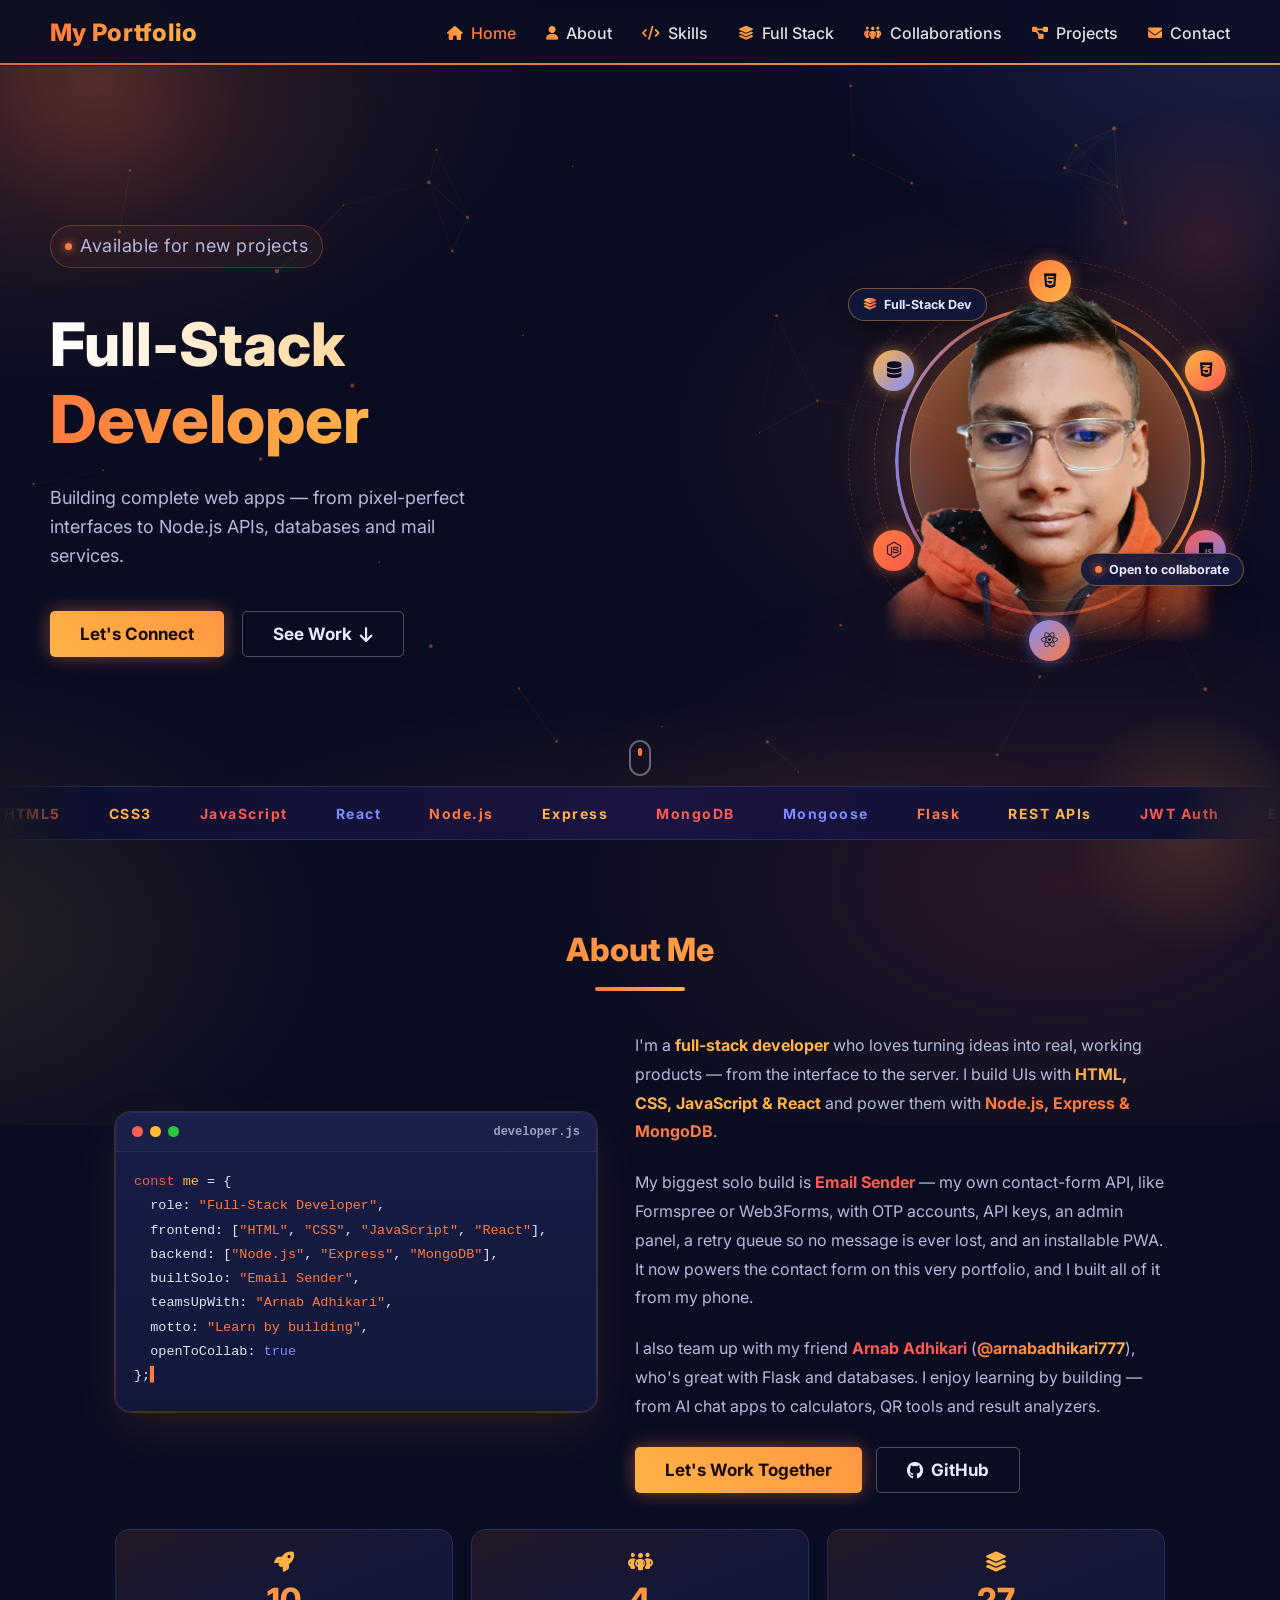
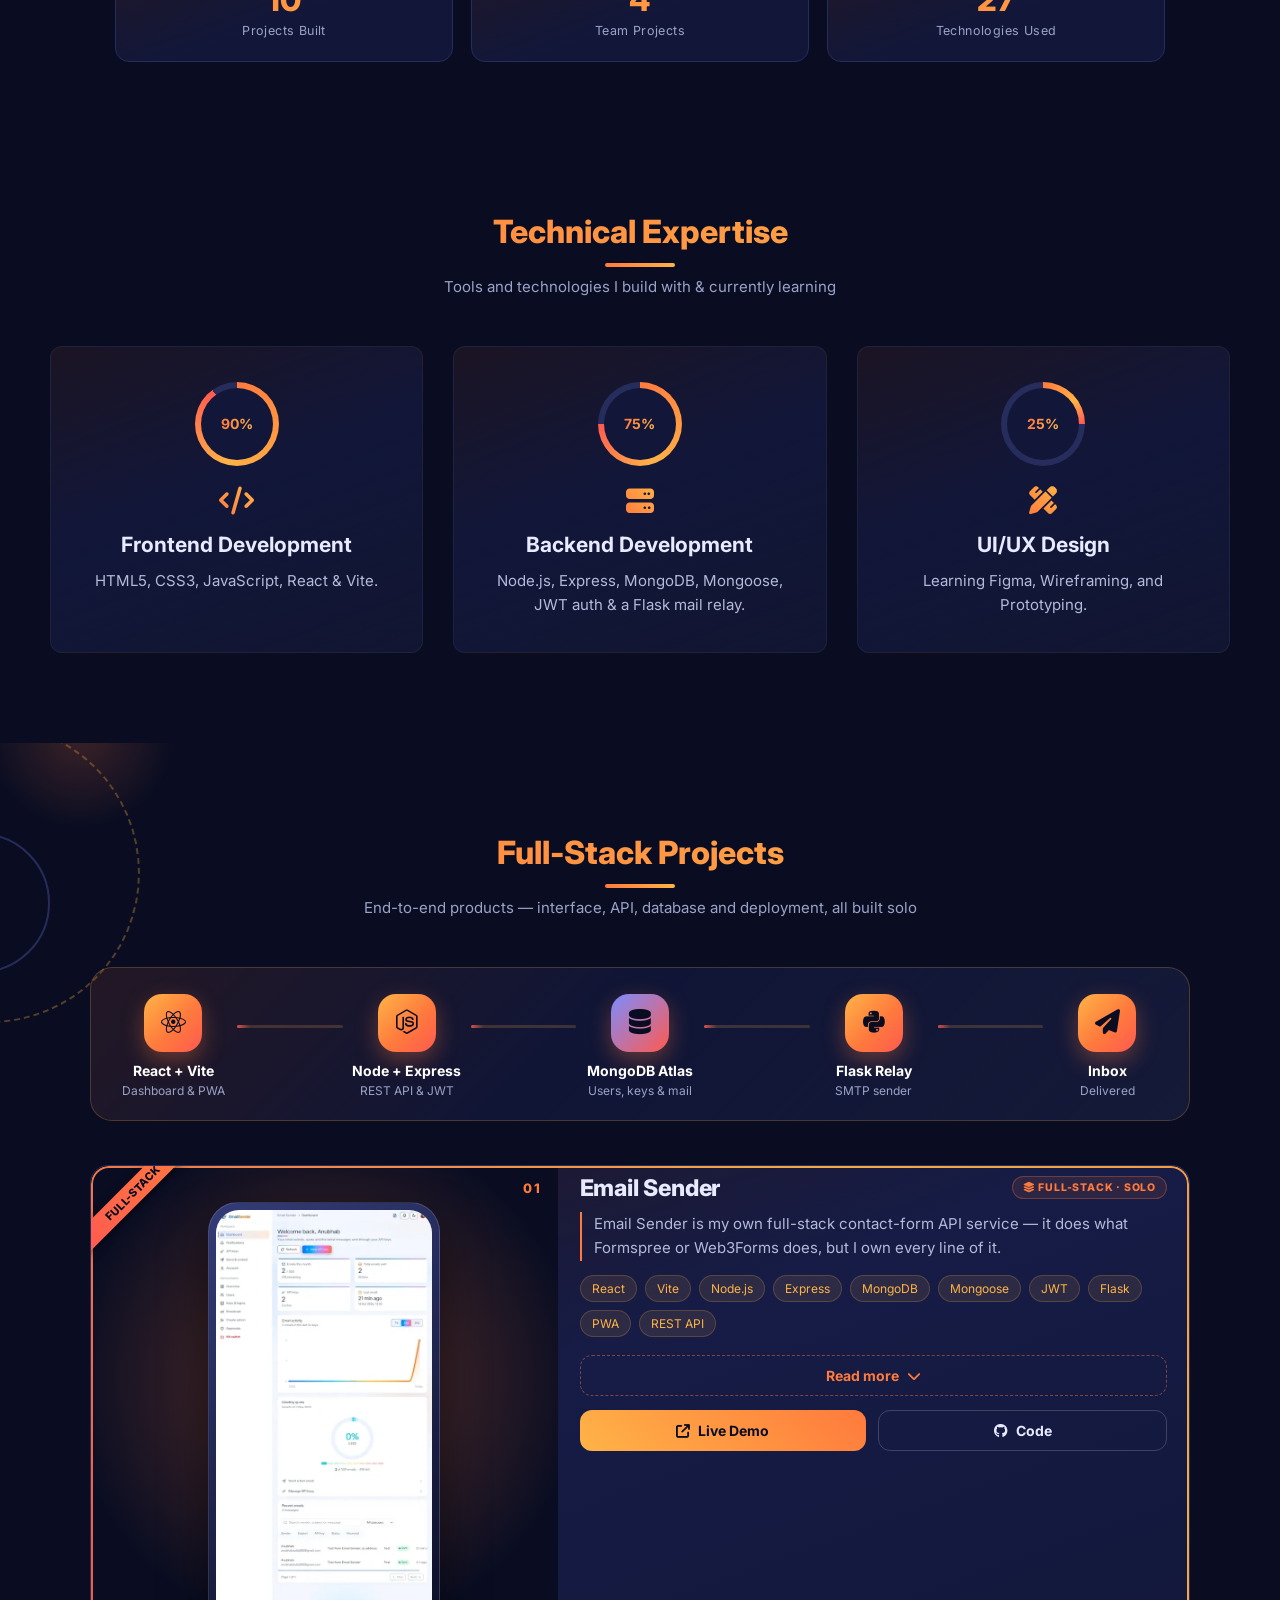
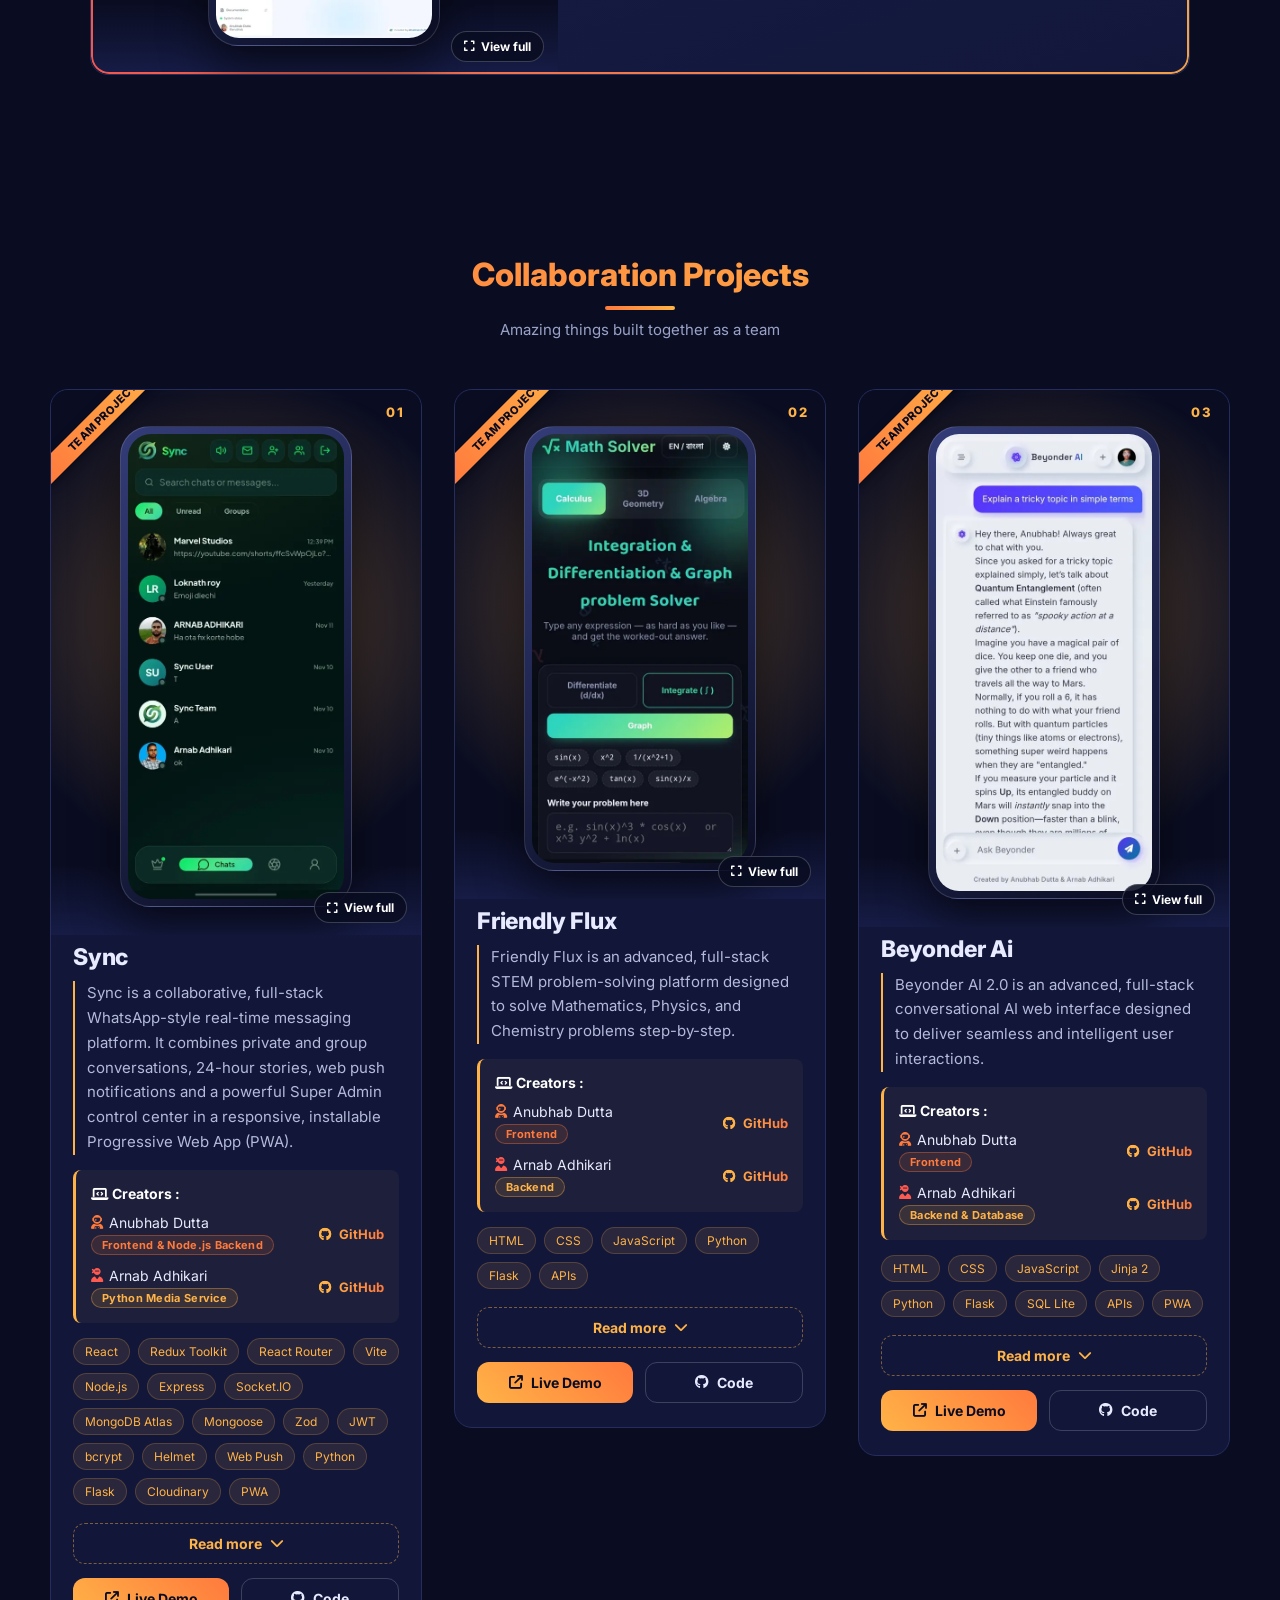
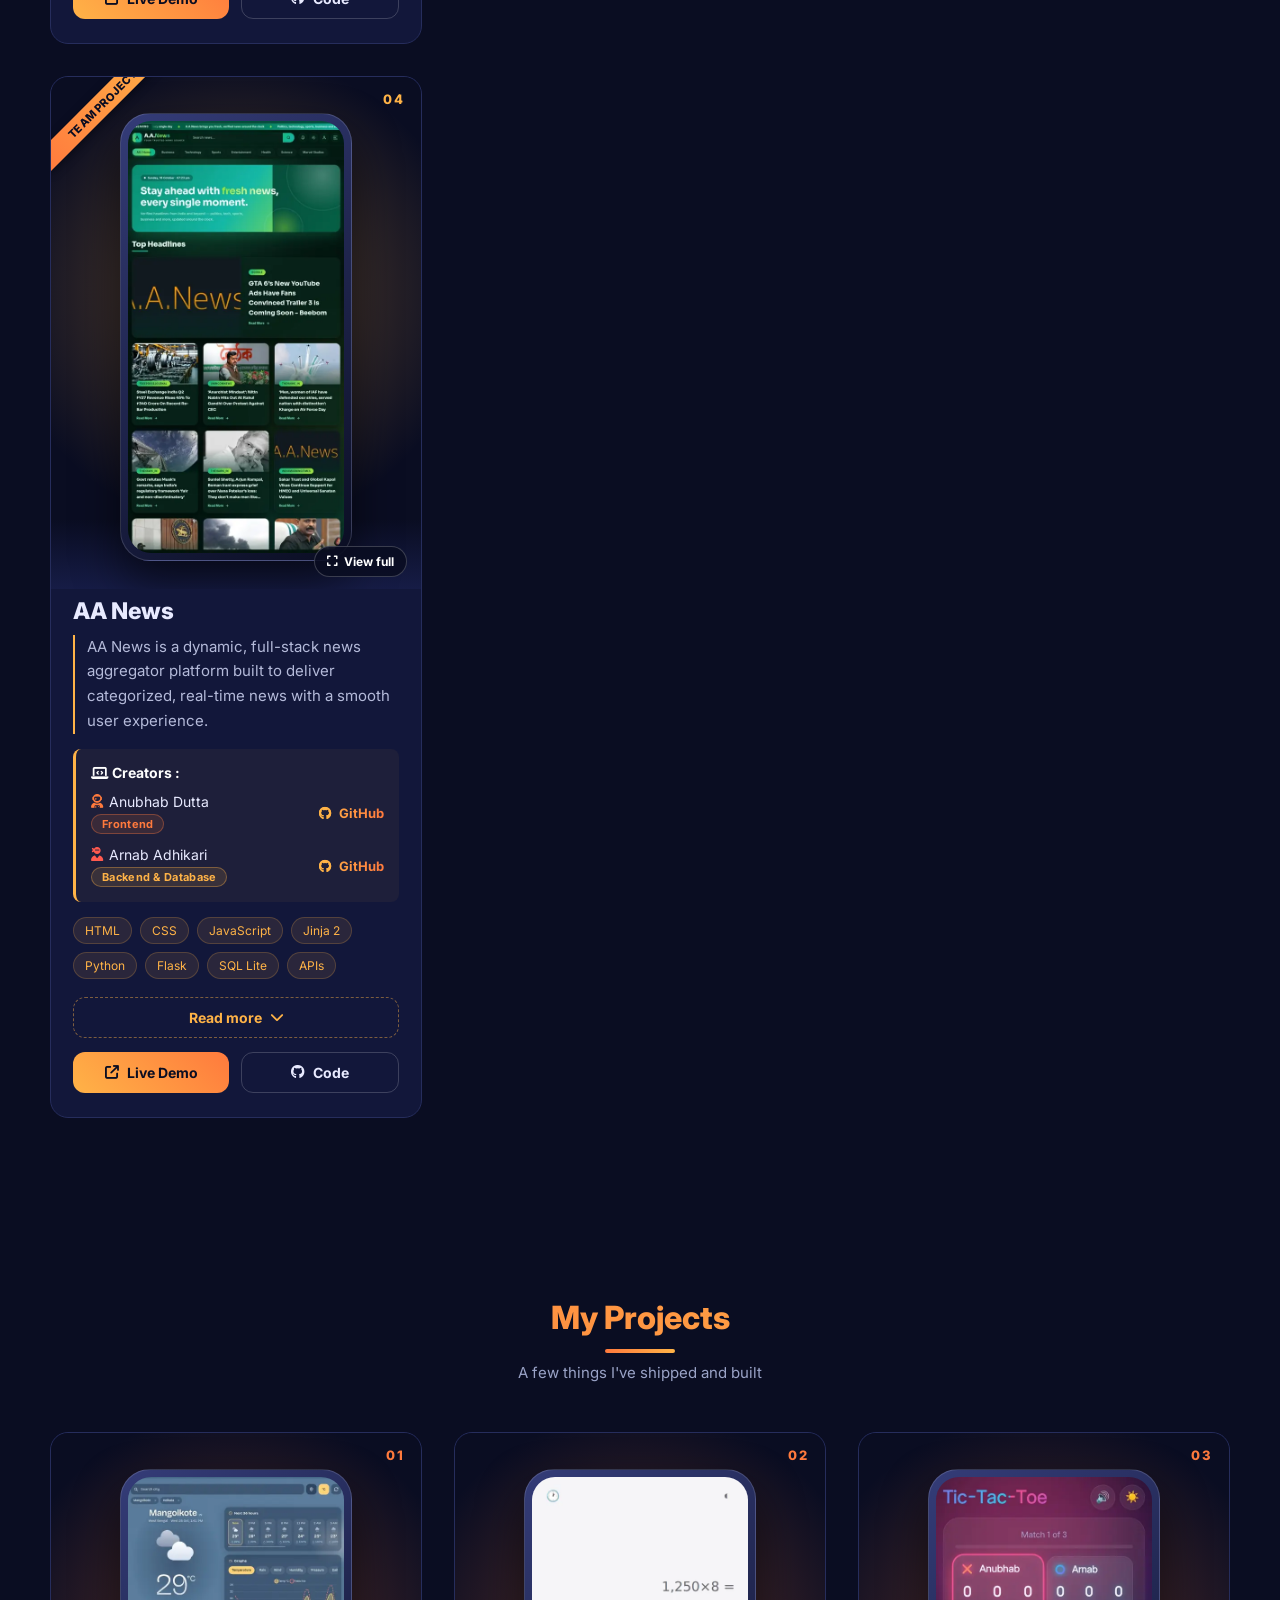
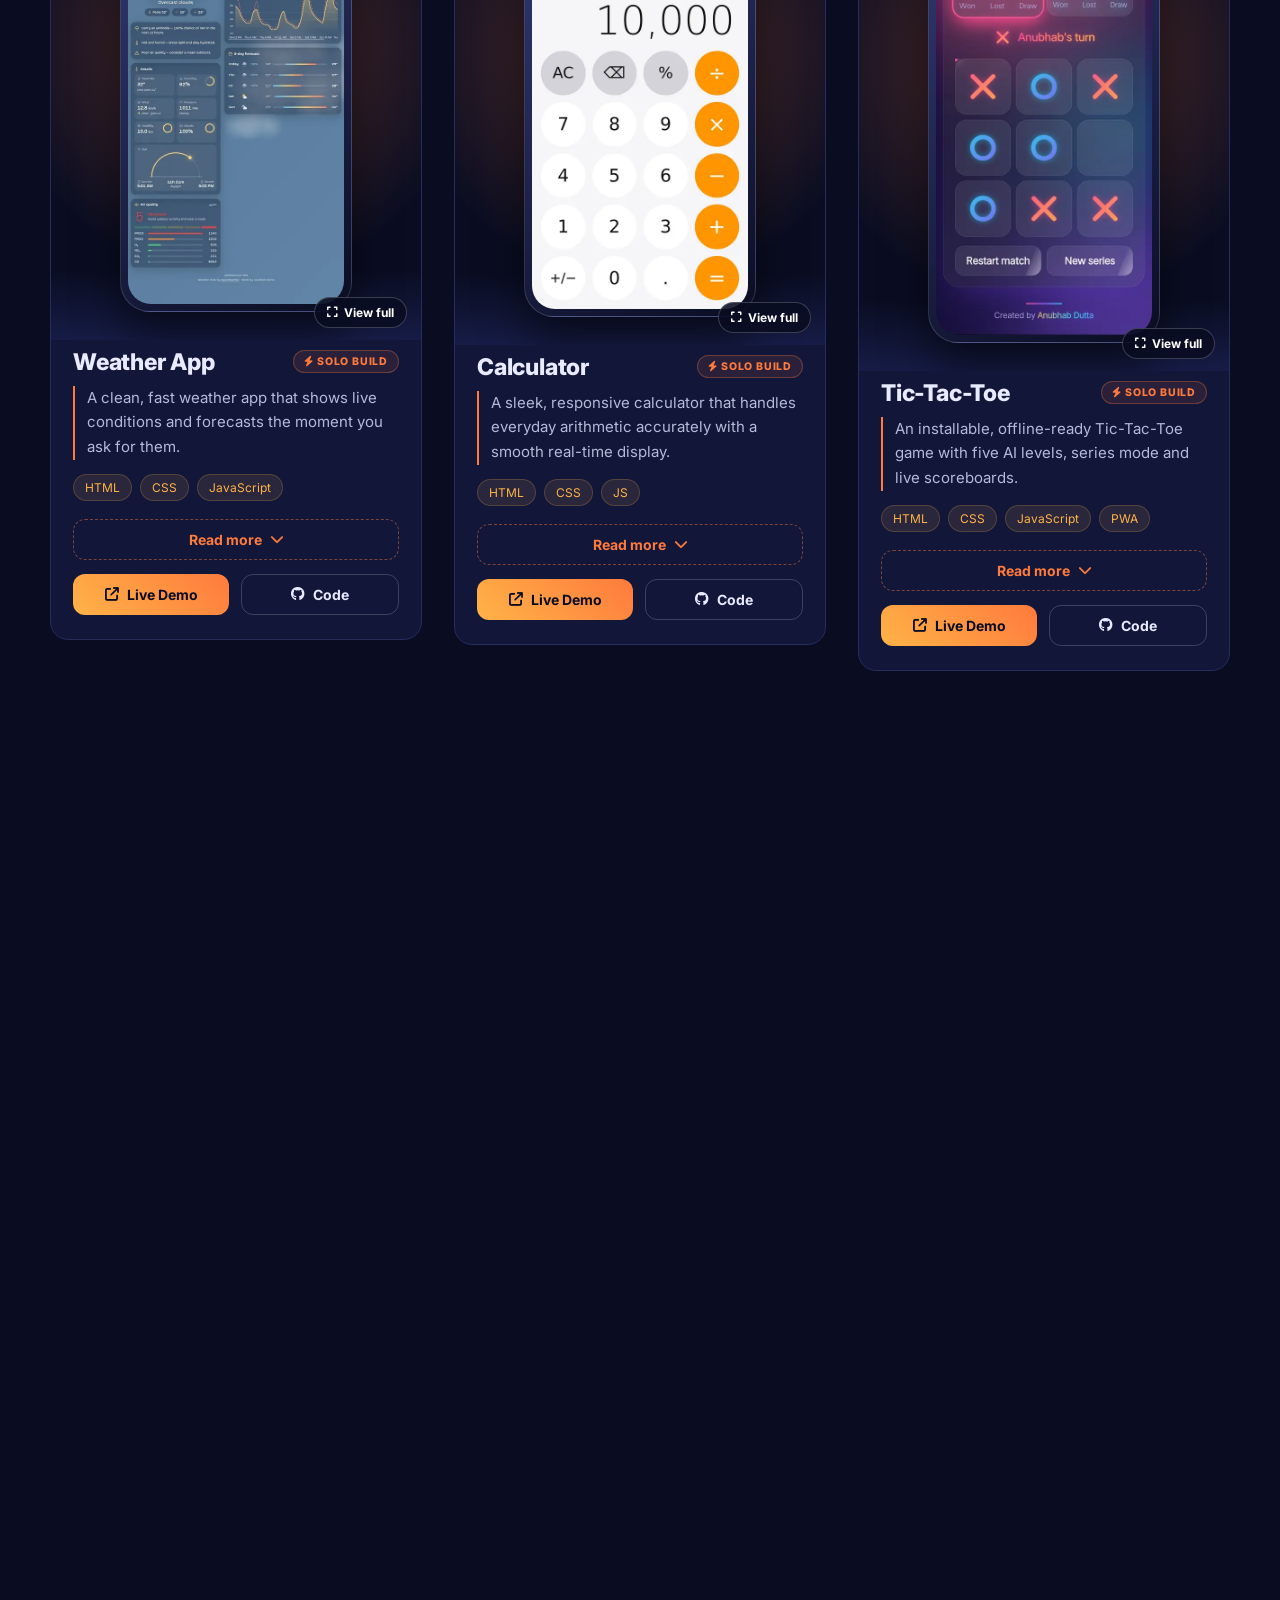
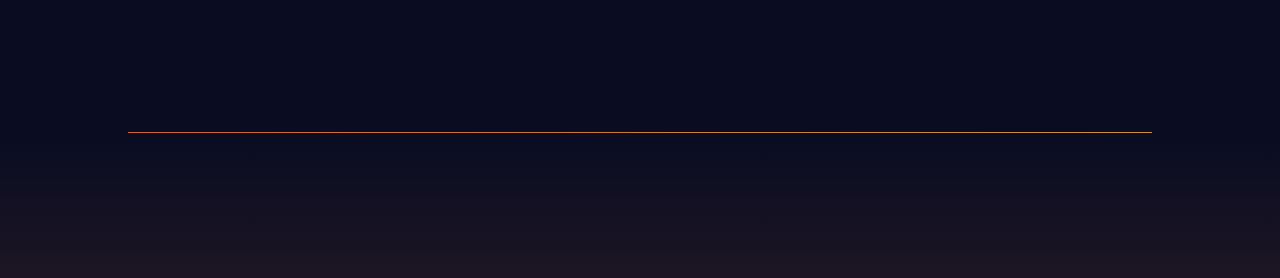
<file: index.html>
<!doctype html>
<html lang="en">
    <head>
        <meta charset="UTF-8" />
        <meta name="viewport" content="width=device-width, initial-scale=1.0" />
        <meta
            name="description"
            content="Full-Stack Developer Portfolio — React, Node.js, Express, MongoDB, HTML, CSS & JavaScript projects."
        />
        <title>My Portfolio</title>
        <meta name="theme-color" content="#0a0d22" />
        <link rel="icon" type="image/png" href="https://res.cloudinary.com/khvkgpxq/image/upload/v1791965885/badge-logo-320.png" />
        <link
            rel="preload"
            as="image"
            href="image/profile.webp"
            type="image/webp"
        />
        <link
            rel="preconnect"
            href="https://cdnjs.cloudflare.com"
            crossorigin
        />
        <link rel="preconnect" href="https://fonts.gstatic.com" crossorigin />
        <link rel="preconnect" href="https://fonts.googleapis.com" />
        <link
            href="https://fonts.googleapis.com/css2?family=Inter:wght@400;500;600;700;800&display=swap"
            rel="stylesheet"
        />
        <link
            rel="stylesheet"
            href="https://cdnjs.cloudflare.com/ajax/libs/font-awesome/6.4.0/css/all.min.css"
        />
        <link rel="stylesheet" href="style.css" />
    </head>
    <body>
        <!-- Preloader -->
        <div id="preloader">
            <div class="loader-ring"></div>
            <div class="loader-text">
                <span class="gradient-text">Loading</span
                ><span class="loader-pct" id="loaderPct">0%</span>
            </div>
        </div>

        <!-- Scroll progress -->
        <div id="scroll-progress"></div>

        <!-- Cursor glow (desktop only, ignored on touch) -->
        <div class="cursor-glow" id="cursorGlow"></div>

        <!-- Floating background blobs -->
        <div class="blob blob-a" id="blobA"></div>
        <div class="blob blob-b" id="blobB"></div>
        <div class="blob blob-c" id="blobC"></div>

        <div id="nav">
            <nav>
                <div class="logo gradient-text">My Portfolio</div>

                <ul id="navLinks">
                    <li>
                        <a href="#home"
                            ><i class="fa-solid fa-house"></i> Home</a
                        >
                    </li>
                    <li>
                        <a href="#about"
                            ><i class="fa-solid fa-user"></i> About</a
                        >
                    </li>
                    <li>
                        <a href="#skills"
                            ><i class="fa-solid fa-code"></i> Skills</a
                        >
                    </li>
                    <li>
                        <a href="#fullstack"
                            ><i class="fa-solid fa-layer-group"></i> Full Stack</a
                        >
                    </li>
                    <li>
                        <a href="#collaborations"
                            ><i class="fa-solid fa-people-group"></i>
                            Collaborations</a
                        >
                    </li>
                    <li>
                        <a href="#projects"
                            ><i class="fa-solid fa-diagram-project"></i>
                            Projects</a
                        >
                    </li>
                    <li>
                        <a href="contact.html"
                            ><i class="fa-solid fa-envelope"></i> Contact</a
                        >
                    </li>
                </ul>

                <button id="menuToggle" aria-label="Toggle menu">
                    <span></span><span></span><span></span>
                </button>
            </nav>
        </div>

        <!-- Hero Section -->
        <section id="home">
            <section id="hero">
                <canvas id="particles"></canvas>
                <div class="hero-content reveal-left">
                    <p class="hero-eyebrow">
                        <span class="dot-blink"></span> Available for new
                        projects
                    </p>
                    <h1>
                        <span class="typed-line">Full-Stack</span><br />
                        <span
                            class="gradient-text"
                            id="scrambleWord"
                            style="
                                font-size: 1.1em;
                                display: inline-block;
                                padding-bottom: 5px;
                            "
                            >Developer</span
                        >
                    </h1>
                    <p>
                        Building complete web apps — from pixel-perfect interfaces
                        to Node.js APIs, databases and mail services.
                    </p>
                    <div class="hero-btns">
                        <a href="contact.html" class="btn btn-glow"
                            >Let's Connect</a
                        >
                        <a href="#fullstack" class="btn btn-outline"
                            >See Work <i class="fa-solid fa-arrow-down"></i
                        ></a>
                    </div>
                </div>

                <div class="hero-image reveal-right">
                    <div class="hero-stage">
                        <div class="aurora-ring" aria-hidden="true"></div>
                        <div class="sparkles" aria-hidden="true">
                            <i></i><i></i><i></i><i></i><i></i><i></i><i></i><i></i>
                        </div>
                        <div class="orbit-ring ring-1"></div>
                        <div class="orbit-ring ring-2"></div>
                        <div class="hero-disc"></div>
                        <div class="hero-photo-wrap">
                            <img
                                class="hero-photo"
                                src="image/profile.webp"
                                alt="My profile picture"
                                width="720"
                                height="798"
                                fetchpriority="high"
                                decoding="async"
                            />
                        </div>
                        <div class="tech-orbit">
                            <div class="tech-orbit-track">
                                <div class="tech-badge" style="--angle: 0deg">
                                    <span><i class="fa-brands fa-html5"></i></span>
                                </div>
                                <div class="tech-badge" style="--angle: 60deg">
                                    <span><i class="fa-brands fa-css3-alt"></i></span>
                                </div>
                                <div class="tech-badge" style="--angle: 120deg">
                                    <span><i class="fa-brands fa-js"></i></span>
                                </div>
                                <div class="tech-badge" style="--angle: 180deg">
                                    <span><i class="fa-brands fa-react"></i></span>
                                </div>
                                <div class="tech-badge" style="--angle: 240deg">
                                    <span><i class="fa-brands fa-node-js"></i></span>
                                </div>
                                <div class="tech-badge" style="--angle: 300deg">
                                    <span><i class="fa-solid fa-database"></i></span>
                                </div>
                            </div>
                        </div>
                        <div class="hero-chip chip-a">
                            <i class="fa-solid fa-layer-group"></i> Full-Stack Dev
                        </div>
                        <div class="hero-chip chip-b">
                            <span class="dot-blink"></span> Open to collaborate
                        </div>
                    </div>
                </div>

                <a href="#skills" class="scroll-cue" aria-label="Scroll down"
                    ><span></span
                ></a>
            </section>
        </section>

        <!-- Tech marquee ticker -->
        <div class="marquee" aria-hidden="true">
            <div class="marquee-track">
                <span>HTML5</span><span>CSS3</span><span>JavaScript</span><span>React</span><span>Node.js</span><span>Express</span><span>MongoDB</span><span>Mongoose</span><span>Flask</span><span>REST APIs</span><span>JWT Auth</span><span>Email Sender</span><span>Open to Collaborate</span><span>Full-Stack Development</span><span>Git &amp; GitHub</span><span>Always Learning</span> <span>HTML5</span><span>CSS3</span><span>JavaScript</span><span>React</span><span>Node.js</span><span>Express</span><span>MongoDB</span><span>Mongoose</span><span>Flask</span><span>REST APIs</span><span>JWT Auth</span><span>Email Sender</span><span>Open to Collaborate</span><span>Full-Stack Development</span><span>Git &amp; GitHub</span><span>Always Learning</span>
            </div>
        </div>
        <!-- About Me Section -->
        <section id="about">
            <h2 class="section-title reveal-up">About Me</h2>
            <div class="about-divider reveal-up" style="--delay: 0.05s"></div>

            <div class="about-grid">
                <div class="code-card reveal-left">
                    <div class="cc-bar">
                        <i></i><i></i><i></i><span>developer.js</span>
                    </div>
                    <div class="cc-body">
                        <span class="ln" style="--i: 0"><span class="k">const</span> <span class="v">me</span> = {</span>
                        <span class="ln" style="--i: 1"> <span class="p">role</span>: <span class="s">"Full-Stack Developer"</span>,</span>
                        <span class="ln" style="--i: 2"> <span class="p">frontend</span>: [<span class="s">"HTML"</span>, <span class="s">"CSS"</span>, <span class="s">"JavaScript"</span>, <span class="s">"React"</span>],</span>
                        <span class="ln" style="--i: 3"> <span class="p">backend</span>: [<span class="s">"Node.js"</span>, <span class="s">"Express"</span>, <span class="s">"MongoDB"</span>],</span>
                        <span class="ln" style="--i: 4"> <span class="p">builtSolo</span>: <span class="s">"Email Sender"</span>,</span>
                        <span class="ln" style="--i: 5"> <span class="p">teamsUpWith</span>: <span class="s">"Arnab Adhikari"</span>,</span>
                        <span class="ln" style="--i: 6"> <span class="p">motto</span>: <span class="s">"Learn by building"</span>,</span>
                        <span class="ln" style="--i: 7"> <span class="p">openToCollab</span>: <span class="b">true</span></span>
                        <span class="ln" style="--i: 8">};</span>
                    </div>
                </div>

                <div class="about-text reveal-right">
                    <p>
                        I'm a <strong class="hl-amber">full-stack developer</strong>
                        who loves turning ideas into real, working products —
                        from the interface to the server. I build UIs with
                        <strong class="hl-amber">HTML, CSS, JavaScript &amp; React</strong>
                        and power them with
                        <strong class="hl-orange">Node.js, Express &amp; MongoDB</strong>.
                    </p>
                    <p>
                        My biggest solo build is
                        <strong class="hl-coral">Email Sender</strong> — my own
                        contact-form API, like Formspree or Web3Forms, with OTP
                        accounts, API keys, an admin panel, a retry queue so no
                        message is ever lost, and an installable PWA. It now
                        powers the contact form on this very portfolio, and I
                        built all of it from my phone.
                    </p>
                    <p>
                        I also team up with my friend
                        <strong class="hl-coral">Arnab Adhikari</strong> (<a
                            href="https://github.com/arnabadhikari777"
                            target="_blank"
                            rel="noopener"
                            class="gradient-text about-link"
                            >@arnabadhikari777</a
                        >), who's great with Flask and databases. I enjoy
                        learning by building — from AI chat apps to calculators,
                        QR tools and result analyzers.
                    </p>
                    <div class="about-cta">
                        <a href="contact.html" class="btn btn-glow"
                            >Let's Work Together</a
                        >
                        <a
                            href="https://github.com/duttaanubhab777-code"
                            target="_blank"
                            rel="noopener"
                            class="btn btn-outline"
                            ><i class="fa-brands fa-github"></i> GitHub</a
                        >
                    </div>
                </div>
            </div>

            <div class="about-stats">
                <div class="stat reveal-pop" style="--delay: 0.05s">
                    <i class="fa-solid fa-rocket"></i
                    ><b data-stat="projects" data-count="0">0</b
                    ><span>Projects Built</span>
                </div>
                <div class="stat reveal-pop" style="--delay: 0.15s">
                    <i class="fa-solid fa-people-group"></i
                    ><b data-stat="team" data-count="0">0</b
                    ><span>Team Projects</span>
                </div>
                <div class="stat reveal-pop" style="--delay: 0.25s">
                    <i class="fa-solid fa-layer-group"></i
                    ><b data-stat="tech" data-count="0">0</b
                    ><span>Technologies Used</span>
                </div>
            </div>
        </section>

        <!-- Technical Expertise Section -->
        <section id="skills">
            <h2 class="section-title reveal-up">Technical Expertise</h2>
            <p class="section-sub reveal-up" style="--delay: 0.05s">
                Tools and technologies I build with &amp; currently learning
            </p>

            <div class="skills-container">
                <div class="skill-card reveal-zoom" style="--delay: 0.1s">
                    <div class="ring" style="--pct: 90"><span>90%</span></div>
                    <div class="icon"><i class="fa-solid fa-code"></i></div>
                    <h3>Frontend Development</h3>
                    <p>HTML5, CSS3, JavaScript, React &amp; Vite.</p>
                </div>

                <div class="skill-card reveal-zoom" style="--delay: 0.2s">
                    <div class="ring" style="--pct: 75"><span>75%</span></div>
                    <div class="icon"><i class="fa-solid fa-server"></i></div>
                    <h3>Backend Development</h3>
                    <p>Node.js, Express, MongoDB, Mongoose, JWT auth &amp; a Flask mail relay.</p>
                </div>

                <div class="skill-card reveal-zoom" style="--delay: 0.3s">
                    <div class="ring" style="--pct: 25"><span>25%</span></div>
                    <div class="icon">
                        <i class="fa-solid fa-pen-ruler"></i>
                    </div>
                    <h3>UI/UX Design</h3>
                    <p>Learning Figma, Wireframing, and Prototyping.</p>
                </div>
            </div>
        </section>

        <!-- Full-Stack Projects section: complete projects built solo (type: "fullstack" in projects.js) -->
        <section id="fullstack">
            <div class="fs-deco" aria-hidden="true"><i></i><i></i><i></i></div>
            <h2 class="section-title reveal-up">Full-Stack Projects</h2>
            <p class="section-sub reveal-up" style="--delay: 0.05s">
                End-to-end products &mdash; interface, API, database and
                deployment, all built solo
            </p>

            <div class="fs-flow reveal-up" style="--delay: 0.1s" aria-label="Email Sender architecture">
                <div class="fs-node" style="--i: 0">
                    <span class="fs-ico"><i class="fa-brands fa-react"></i></span>
                    <b>React + Vite</b><small>Dashboard &amp; PWA</small>
                </div>
                <span class="fs-link" aria-hidden="true"><i></i></span>
                <div class="fs-node" style="--i: 1">
                    <span class="fs-ico"><i class="fa-brands fa-node-js"></i></span>
                    <b>Node + Express</b><small>REST API &amp; JWT</small>
                </div>
                <span class="fs-link" aria-hidden="true"><i></i></span>
                <div class="fs-node" style="--i: 2">
                    <span class="fs-ico"><i class="fa-solid fa-database"></i></span>
                    <b>MongoDB Atlas</b><small>Users, keys &amp; mail</small>
                </div>
                <span class="fs-link" aria-hidden="true"><i></i></span>
                <div class="fs-node" style="--i: 3">
                    <span class="fs-ico"><i class="fa-brands fa-python"></i></span>
                    <b>Flask Relay</b><small>SMTP sender</small>
                </div>
                <span class="fs-link" aria-hidden="true"><i></i></span>
                <div class="fs-node" style="--i: 4">
                    <span class="fs-ico"><i class="fa-solid fa-paper-plane"></i></span>
                    <b>Inbox</b><small>Delivered</small>
                </div>
            </div>

            <div class="projects-container fs-container" id="fullstack-grid"></div>
        </section>

        <!-- Collaboration Projects section: placed before My Projects because these are the more prominent work -->

        <section id="collaborations">
            <h2 class="section-title reveal-up">Collaboration Projects</h2>
            <p class="section-sub reveal-up" style="--delay: 0.05s">
                Amazing things built together as a team
            </p>

            <!-- Cards are rendered here from projects.js. To add a project, add a block to the PROJECTS array (with "team") -->
            <div class="projects-container" id="collab-grid"></div>
        </section>

        <!-- Projects Section -->
        <section id="projects">
            <h2 class="section-title reveal-up">My Projects</h2>
            <p class="section-sub reveal-up" style="--delay: 0.05s">
                A few things I've shipped and built
            </p>

            <!-- Cards are rendered here from projects.js. To add a project, add a block to the PROJECTS array (without "team") -->
            <div class="projects-container" id="projects-grid"></div>
        </section>

        <!-- Footer Section -->
        <footer>
            <p class="reveal-up">
                &copy; 2026 My Portfolio. All rights reserved.
            </p>

            <div class="social-links reveal-up" style="--delay: 0.1s">
                <a
                    href="https://github.com/duttaanubhab777-code"
                    aria-label="GitHub"
                    ><i class="fa-brands fa-github"></i
                ></a>
                <a href="#" aria-label="Instagram"
                    ><i class="fa-brands fa-instagram"></i
                ></a>
                <a
                    href="https://x.com/anubhabdutta777"
                    aria-label="X"
                    target="_blank"
                    rel="noopener noreferrer"
                    ><svg class="social-x-icon" xmlns="http://www.w3.org/2000/svg" viewBox="0 0 24 24" width="1em" height="1em" fill="currentColor" aria-hidden="true"><path d="M18.901 1.153h3.68l-8.04 9.19L24 22.846h-7.406l-5.8-7.584-6.638 7.584H.474l8.6-9.83L0 1.153h7.594l5.243 6.932zm-1.29 19.49h2.039L6.486 3.24H4.298z"/></svg></a>
                <a href="#" aria-label="Facebook"
                    ><i class="fa-brands fa-facebook"></i
                ></a>
                <a href="contact.html" aria-label="Email"
                    ><i class="fa-solid fa-envelope"></i
                ></a>
            </div>
        </footer>

        <button id="backToTop" aria-label="Back to top">
            <i class="fa-solid fa-arrow-up"></i>
        </button>

        <!-- Google tag (gtag.js) -->
        <script
            async
            src="https://www.googletagmanager.com/gtag/js?id=G-BSBQLS52YH"
        ></script>
        <script>
            window.dataLayer = window.dataLayer || [];
            function gtag() {
                dataLayer.push(arguments);
            }
            gtag("js", new Date());
            gtag("config", "G-BSBQLS52YH");
        </script>

        <script src="projects.js"></script>
        <script src="script.js"></script>
    </body>
</html>
</file>
<file: style.css>
/* ============================================================
   My Portfolio — stylesheet
   গ্র্যাডিয়েন্ট আর অ্যানিমেশন এই সাইটের মেইন থিম — সব কিছু CSS
   variables (নিচে :root এ) থেকে কালার নেয়, তাই থিম বদলাতে
   চাইলে শুধু :root এর ভ্যালুগুলো বদলালেই পুরো সাইট বদলে যাবে।
   ============================================================ */

:root {
    --bg: #0a0d22;
    --surface: #12173a;
    --border: #262d5c;
    --text: #e0e0e0;
    --text-dim: #8a93a6;
    --text-dim2: #a0a0a0;

    /* Brand accent colors — এই তিনটে রং সারা সাইটে ঘুরেফিরে আসে */
    --c-orange: #ff7a3d;
    --c-amber: #ffb347;
    --c-coral: #ff5a4f;
    --c-indigo: #7c8cff;

    /* Reusable gradients */
    --grad-main: linear-gradient(
        90deg,
        var(--c-orange),
        var(--c-amber),
        var(--c-coral),
        var(--c-orange)
    );
    --grad-btn: linear-gradient(45deg, var(--c-amber), var(--c-orange));
    --grad-border: linear-gradient(
        45deg,
        var(--c-coral),
        var(--c-amber),
        var(--c-orange),
        var(--c-indigo)
    );
}

/* ============ Base ============ */
* {
    margin: 0;
    padding: 0;
    box-sizing: border-box;
    font-family: "Inter", "Segoe UI", Tahoma, Geneva, Verdana, sans-serif;
}
html {
    scroll-behavior: smooth;
}
body {
    background-color: var(--bg);
    color: var(--text);
    overflow-x: hidden;
}

@media (prefers-reduced-motion: reduce) {
    *,
    *::before,
    *::after {
        animation-duration: 0.001ms !important;
        animation-iteration-count: 1 !important;
        transition-duration: 0.001ms !important;
        scroll-behavior: auto !important;
    }
}
a {
    color: inherit;
}
::selection {
    background: var(--c-amber);
    color: var(--bg);
}
:focus-visible {
    outline: 2px solid var(--c-amber);
    outline-offset: 3px;
}

/* ============ Gradient text utility ============ */
.gradient-text {
    background: var(--grad-main);
    background-size: 300%;
    -webkit-background-clip: text;
    background-clip: text;
    color: transparent;
    animation: gradientMove 5s ease infinite;
}
@keyframes gradientMove {
    0% {
        background-position: 0% 50%;
    }
    50% {
        background-position: 100% 50%;
    }
    100% {
        background-position: 0% 50%;
    }
}

/* ============ Preloader ============ */
#preloader {
    position: fixed;
    inset: 0;
    z-index: 9999;
    background: var(--bg);
    display: flex;
    flex-direction: column;
    align-items: center;
    justify-content: center;
    gap: 18px;
    transition:
        opacity 0.6s ease,
        visibility 0.6s ease;
}
#preloader.done {
    opacity: 0;
    visibility: hidden;
    pointer-events: none;
}
.loader-ring {
    width: 70px;
    height: 70px;
    border-radius: 50%;
    border: 4px solid rgba(255, 122, 61, 0.12);
    border-top-color: var(--c-orange);
    border-right-color: var(--c-amber);
    animation: spinRing 1s linear infinite;
    position: relative;
}
.loader-ring::before {
    content: "";
    position: absolute;
    inset: 8px;
    border-radius: 50%;
    border: 4px solid rgba(255, 179, 71, 0.1);
    border-top-color: var(--c-coral);
    border-left-color: var(--c-amber);
    animation: spinRing 2s linear infinite reverse;
}
.loader-text {
    font-size: 15px;
    font-weight: 600;
    letter-spacing: 2px;
    display: flex;
    gap: 8px;
    align-items: baseline;
}
.loader-pct {
    font-size: 13px;
    font-weight: 700;
    color: var(--c-orange);
    min-width: 34px;
}
@keyframes spinRing {
    0% {
        transform: rotate(0deg);
    }
    100% {
        transform: rotate(360deg);
    }
}

/* ============ Scroll progress ============ */
#scroll-progress {
    position: fixed;
    top: 0;
    left: 0;
    height: 4px;
    width: 100%;
    background: var(--grad-main);
    transform: scaleX(0);
    transform-origin: 0 50%;
    z-index: 2000;
    pointer-events: none;
}

/* ============ Cursor glow (desktop only) ============ */
.cursor-glow {
    position: fixed;
    top: 0;
    left: 0;
    width: 300px;
    height: 300px;
    border-radius: 50%;
    pointer-events: none;
    background: conic-gradient(
        from 0deg,
        rgba(255, 122, 61, 0.16),
        rgba(255, 179, 71, 0.16),
        rgba(255, 90, 79, 0.16),
        rgba(255, 122, 61, 0.16)
    );
    filter: blur(30px);
    transform: translate(-50%, -50%);
    z-index: 1;
    opacity: 0;
    transition: opacity 0.4s ease;
    animation: cursorSpin 6s linear infinite;
    will-change: transform;
}
.cursor-glow.active {
    opacity: 1;
}
@keyframes cursorSpin {
    to {
        transform: translate(-50%, -50%) rotate(360deg);
    }
}
@media (hover: none) {
    .cursor-glow {
        display: none;
    }
}

/* ============ Reveal on scroll ============ */
.reveal-up {
    opacity: 0;
    transform: translateY(28px);
    transition:
        opacity 0.7s ease var(--delay, 0s),
        transform 0.7s ease var(--delay, 0s);
}
.reveal-up.visible {
    opacity: 1;
    transform: translateY(0);
}
.reveal-left {
    opacity: 0;
    transform: translateX(-40px);
    transition:
        opacity 0.7s ease var(--delay, 0s),
        transform 0.7s ease var(--delay, 0s);
}
.reveal-left.visible {
    opacity: 1;
    transform: translateX(0);
}
.reveal-right {
    opacity: 0;
    transform: translateX(40px);
    transition:
        opacity 0.7s ease var(--delay, 0s),
        transform 0.7s ease var(--delay, 0s);
}
.reveal-right.visible {
    opacity: 1;
    transform: translateX(0);
}

/* ============ Nav ============ */
#nav {
    position: sticky;
    top: 0;
    z-index: 500;
    background: rgba(10, 13, 34, 0.94);
    border-bottom: 1px solid rgba(255, 255, 255, 0.06);
}
#nav::after {
    content: "";
    position: absolute;
    left: 0;
    right: 0;
    bottom: 0;
    height: 2px;
    background: var(--grad-main);
    background-size: 300%;
    opacity: 0.6;
}
#nav nav {
    display: flex;
    justify-content: space-between;
    align-items: center;
    padding: 18px 50px;
    position: relative;
}
.logo {
    font-size: 24px;
    font-weight: 800;
    cursor: default;
}

#nav ul {
    display: flex;
    list-style: none;
    gap: 30px;
}
/* nav লিঙ্কে icon+text রাখার জন্য inline-flex — gap আইকন আর টেক্সটের মাঝের ফাঁক */
#nav a {
    text-decoration: none;
    color: #e0e0e0;
    font-size: 16px;
    font-weight: 500;
    position: relative;
    transition: all 0.3s ease;
    display: inline-flex;
    align-items: center;
    gap: 8px;
}
#nav a i {
    font-size: 14px;
    background: linear-gradient(45deg, var(--c-orange), var(--c-amber));
    -webkit-background-clip: text;
    background-clip: text;
    color: transparent;
}
#nav a::after {
    content: "";
    position: absolute;
    left: 0;
    bottom: -6px;
    width: 0%;
    height: 2px;
    background: linear-gradient(90deg, var(--c-amber), var(--c-orange));
    box-shadow: 0 0 8px var(--c-orange);
    transition: width 0.3s ease;
}
#nav a:hover {
    color: var(--c-orange);
    text-shadow: 0 0 8px var(--c-orange);
}
#nav a:hover::after {
    width: 100%;
}

#menuToggle {
    display: none;
    flex-direction: column;
    gap: 5px;
    background: none;
    border: none;
    cursor: pointer;
    padding: 6px;
}
#menuToggle span {
    width: 26px;
    height: 2px;
    background: linear-gradient(90deg, var(--c-orange), var(--c-amber));
    border-radius: 2px;
    transition: all 0.3s ease;
}
#menuToggle.open span:nth-child(1) {
    transform: translateY(7px) rotate(45deg);
}
#menuToggle.open span:nth-child(2) {
    opacity: 0;
}
#menuToggle.open span:nth-child(3) {
    transform: translateY(-7px) rotate(-45deg);
}

/* ============ Hero ============ */
#hero {
    position: relative;
    display: flex;
    justify-content: space-between;
    align-items: center;
    padding: 70px 50px 40px;
    min-height: 80vh;
    overflow: hidden;
}
#particles {
    position: absolute;
    inset: 0;
    z-index: 0;
    opacity: 0.6;
}
.hero-content {
    position: relative;
    z-index: 2;
}
.hero-eyebrow {
    display: inline-flex;
    align-items: center;
    gap: 8px;
    font-size: 13px;
    letter-spacing: 0.5px;
    color: var(--c-orange);
    border: 1px solid rgba(255, 122, 61, 0.3);
    padding: 6px 14px;
    border-radius: 30px;
    margin-bottom: 20px;
    background: rgba(255, 122, 61, 0.05);
}
.dot-blink {
    width: 7px;
    height: 7px;
    border-radius: 50%;
    background: var(--c-orange);
    box-shadow: 0 0 8px var(--c-orange);
    animation: blink 1.4s ease-in-out infinite;
}
@keyframes blink {
    0%,
    100% {
        opacity: 1;
        transform: scale(1);
    }
    50% {
        opacity: 0.3;
        transform: scale(0.7);
    }
}

.hero-content h1 {
    font-size: 60px;
    line-height: 1.2;
    margin-bottom: 20px;
    font-weight: 800;
}
.hero-content p {
    color: var(--text-dim2);
    font-size: 18px;
    margin-bottom: 40px;
    max-width: 450px;
    line-height: 1.6;
}
.hero-btns {
    display: flex;
    gap: 18px;
    flex-wrap: wrap;
}
.btn,
.btn-outline {
    display: inline-flex;
    align-items: center;
    gap: 8px;
    padding: 12px 30px;
    text-decoration: none;
    font-size: 17px;
    font-weight: bold;
    border-radius: 5px;
    transition:
        transform 0.15s ease,
        box-shadow 0.3s ease,
        color 0.3s ease,
        border-color 0.3s ease;
    cursor: pointer;
    position: relative;
    overflow: hidden;
    will-change: transform;
    z-index: 1;
}

.ripple {
    position: absolute;
    border-radius: 50%;
    background: rgba(255, 255, 255, 0.5);
    transform: scale(0);
    animation: rippleAnim 0.6s ease-out forwards;
    pointer-events: none;
}
@keyframes rippleAnim {
    to {
        transform: scale(1);
        opacity: 0;
    }
}

/* Gradient button with a moving shine sweep */
.btn-glow {
    background: var(--grad-btn);
    background-size: 220%;
    color: var(--bg);
    border: none;
    box-shadow: 0 0 15px rgba(255, 122, 61, 0.4);
    animation: gradientMove 5s ease infinite;
}
.btn-glow::before {
    content: "";
    position: absolute;
    top: 0;
    left: -60%;
    width: 40%;
    height: 100%;
    background: rgba(255, 255, 255, 0.35);
    transform: skewX(-20deg);
    transition: left 0.6s ease;
}
.btn-glow:hover::before {
    left: 130%;
}
.btn-glow:hover {
    box-shadow: 0 0 25px rgba(255, 179, 71, 0.8);
    transform: translateY(-3px);
    color: #fff;
}

.btn-outline {
    background: transparent;
    border: 1px solid rgba(224, 224, 224, 0.3);
    color: var(--text);
}
.btn-outline::before {
    content: "";
    position: absolute;
    inset: 0;
    border-radius: 5px;
    padding: 1px;
    background: var(--grad-border);
    background-size: 300%;
    -webkit-mask:
        linear-gradient(#fff 0 0) content-box,
        linear-gradient(#fff 0 0);
    -webkit-mask-composite: xor;
    mask-composite: exclude;
    opacity: 0;
    transition: opacity 0.3s ease;
    animation: gradientMove 4s linear infinite;
}
.btn-outline:hover::before {
    opacity: 1;
}
.btn-outline:hover {
    border-color: transparent;
    color: var(--c-amber);
    transform: translateY(-3px);
}

.hero-image {
    position: relative;
    z-index: 2;
}
@keyframes float {
    0% {
        transform: translateY(0);
    }
    50% {
        transform: translateY(-20px);
    }
    100% {
        transform: translateY(0);
    }
}

.orbit-ring {
    position: absolute;
    border: 1px dashed rgba(255, 122, 61, 0.35);
    border-radius: 50%;
    top: 50%;
    left: 50%;
}
.ring-1 {
    width: 400px;
    height: 400px;
    margin: -200px 0 0 -200px;
    animation: spin 18s linear infinite;
}
.ring-2 {
    width: 460px;
    height: 460px;
    margin: -230px 0 0 -230px;
    border-color: rgba(255, 90, 79, 0.2);
    animation: spin 26s linear infinite reverse;
}
@keyframes spin {
    from {
        transform: rotate(0deg);
    }
    to {
        transform: rotate(360deg);
    }
}

/* Orbiting tech-stack badges around the profile photo — একটা ইউনিক টাচ */
.tech-orbit {
    position: absolute;
    inset: 0;
    z-index: 3;
    pointer-events: none;
}
.tech-orbit-track {
    position: absolute;
    inset: 0;
    animation: orbitSpin 26s linear infinite;
}
.tech-badge {
    position: absolute;
    top: 50%;
    left: 50%;
    width: 42px;
    height: 42px;
    margin: -21px;
    transform: rotate(var(--angle)) translateY(-190px);
    pointer-events: auto;
}
.tech-badge span {
    display: flex;
    align-items: center;
    justify-content: center;
    width: 100%;
    height: 100%;
    border-radius: 50%;
    background: linear-gradient(135deg, var(--c-orange), var(--c-amber));
    color: var(--bg);
    font-size: 17px;
    box-shadow: 0 0 14px rgba(255, 122, 61, 0.5);
    animation: counterSpin 26s linear infinite;
}
.tech-badge:nth-child(2) span {
    background: linear-gradient(135deg, var(--c-amber), var(--c-coral));
    box-shadow: 0 0 14px rgba(255, 179, 71, 0.5);
}
.tech-badge:nth-child(3) span {
    background: linear-gradient(135deg, var(--c-coral), var(--c-indigo));
    box-shadow: 0 0 14px rgba(255, 90, 79, 0.5);
}
.tech-badge:nth-child(4) span {
    background: linear-gradient(135deg, var(--c-indigo), var(--c-orange));
    box-shadow: 0 0 14px rgba(124, 140, 255, 0.5);
}
.tech-badge:nth-child(5) span {
    background: linear-gradient(135deg, var(--c-orange), var(--c-coral));
    box-shadow: 0 0 14px rgba(255, 122, 61, 0.5);
}
.tech-badge:nth-child(6) span {
    background: linear-gradient(135deg, var(--c-amber), var(--c-indigo));
    box-shadow: 0 0 14px rgba(255, 179, 71, 0.5);
}
@keyframes orbitSpin {
    to {
        transform: rotate(360deg);
    }
}
@keyframes counterSpin {
    to {
        transform: rotate(-360deg);
    }
}

.scroll-cue {
    position: absolute;
    bottom: 10px;
    left: 50%;
    transform: translateX(-50%);
    z-index: 2;
}
.scroll-cue span {
    display: block;
    width: 22px;
    height: 36px;
    border: 2px solid rgba(224, 224, 224, 0.4);
    border-radius: 20px;
    position: relative;
}
.scroll-cue span::before {
    content: "";
    position: absolute;
    top: 6px;
    left: 50%;
    width: 4px;
    height: 8px;
    background: var(--c-orange);
    border-radius: 3px;
    transform: translateX(-50%);
    animation: scrollDot 1.6s ease infinite;
}
@keyframes scrollDot {
    0% {
        opacity: 1;
        top: 6px;
    }
    100% {
        opacity: 0;
        top: 20px;
    }
}

/* ============ Mobile Responsive — Nav / Hero ============ */
@media (max-width: 768px) {
    #nav nav {
        padding: 15px 20px;
    }
    #menuToggle {
        display: flex;
    }
    /* ব্যাকগ্রাউন্ডে হালকা রঙিন glow (radial-gradient) + dark base */
    #navLinks {
        position: absolute;
        top: 100%;
        left: 0;
        right: 0;
        flex-direction: column;
        align-items: center;
        background:
            radial-gradient(
                circle at 25% 15%,
                rgba(255, 122, 61, 0.1),
                transparent 55%
            ),
            radial-gradient(
                circle at 80% 75%,
                rgba(255, 90, 79, 0.1),
                transparent 55%
            ),
            rgba(10, 13, 34, 0.97);
        gap: 0;
        max-height: 0;
        overflow-y: hidden;
        transition: max-height 0.4s ease;
    }
    #navLinks.open {
        max-height: 420px;
        overflow-y: auto;
    }
    #navLinks li {
        width: 100%;
        text-align: center;
        opacity: 0;
        transform: translateY(-8px);
        transition:
            opacity 0.35s ease,
            transform 0.35s ease;
        border-bottom: 1px solid rgba(255, 255, 255, 0.05);
        position: relative;
    }
    /* প্রতিটা মেনু আইটেমের বাঁ পাশে আলাদা রঙের accent bar — ট্যাপ/হোভার করলে জ্বলে উঠবে */
    #navLinks li::before {
        content: "";
        position: absolute;
        left: 0;
        top: 0;
        bottom: 0;
        width: 3px;
        background: linear-gradient(180deg, var(--c-orange), var(--c-amber));
        opacity: 0;
        transition: opacity 0.3s ease;
    }
    #navLinks li:nth-child(2)::before {
        background: linear-gradient(180deg, var(--c-amber), var(--c-coral));
    }
    #navLinks li:nth-child(3)::before {
        background: linear-gradient(180deg, var(--c-coral), var(--c-indigo));
    }
    #navLinks li:nth-child(4)::before {
        background: linear-gradient(180deg, var(--c-indigo), var(--c-orange));
    }
    #navLinks li:nth-child(5)::before {
        background: linear-gradient(180deg, var(--c-orange), var(--c-coral));
    }
    #navLinks li:nth-child(6)::before {
        background: linear-gradient(180deg, var(--c-amber), var(--c-indigo));
    }
    #navLinks li:active::before,
    #navLinks li:hover::before {
        opacity: 1;
    }
    #navLinks.open li {
        opacity: 1;
        transform: translateY(0);
    }
    #navLinks.open li:nth-child(1) {
        transition-delay: 0.05s;
    }
    #navLinks.open li:nth-child(2) {
        transition-delay: 0.1s;
    }
    #navLinks.open li:nth-child(3) {
        transition-delay: 0.15s;
    }
    #navLinks.open li:nth-child(4) {
        transition-delay: 0.2s;
    }
    #navLinks.open li:nth-child(5) {
        transition-delay: 0.25s;
    }
    #navLinks.open li:nth-child(6) {
        transition-delay: 0.3s;
    }
    #navLinks a {
        display: flex;
        align-items: center;
        justify-content: center;
        gap: 10px;
        padding: 16px 0;
    }
    #navLinks a:active,
    #navLinks a:hover {
        background: rgba(255, 255, 255, 0.03);
    }

    #hero {
        flex-direction: column-reverse;
        text-align: center;
        padding: 40px 20px 60px;
        gap: 36px;
    }
    .hero-content h1 {
        font-size: 40px;
    }
    .hero-content p {
        margin: 0 auto 30px auto;
        font-size: 16px;
    }
    .hero-btns {
        flex-direction: column;
        width: 100%;
        gap: 15px;
    }
    .hero-btns .btn,
    .hero-btns .btn-outline {
        width: 100%;
        justify-content: center;
    }

    .hero-eyebrow {
        margin-left: auto;
        margin-right: auto;
    }
    .ring-1 {
        width: 260px;
        height: 260px;
        margin: -130px 0 0 -130px;
    }
    .ring-2 {
        width: 300px;
        height: 300px;
        margin: -150px 0 0 -150px;
    }
    .tech-badge {
        width: 34px;
        height: 34px;
        margin: -17px;
        transform: rotate(var(--angle)) translateY(-118px);
    }
    .tech-badge span {
        font-size: 14px;
    }
}

@media (max-width: 380px) {
    .hero-content h1 {
        font-size: 34px;
    }
    .ring-1 {
        width: 210px;
        height: 210px;
        margin: -105px 0 0 -105px;
    }
    .ring-2 {
        width: 245px;
        height: 245px;
        margin: -122px 0 0 -122px;
    }
    .tech-badge {
        width: 28px;
        height: 28px;
        margin: -14px;
        transform: rotate(var(--angle)) translateY(-96px);
    }
}

/* ============ Floating background blobs ============ */
.blob {
    position: absolute;
    border-radius: 50%;
    filter: blur(70px);
    opacity: 0.09;
    pointer-events: none;
    z-index: 0;
    transition: transform 0.6s ease-out;
}
.blob-a {
    width: 320px;
    height: 320px;
    background: var(--c-orange);
    top: -80px;
    left: -60px;
    animation: blobFloat 14s ease-in-out infinite;
}
.blob-b {
    width: 260px;
    height: 260px;
    background: var(--c-amber);
    bottom: -60px;
    right: -40px;
    animation: blobFloat 18s ease-in-out infinite reverse;
}
.blob-c {
    width: 300px;
    height: 300px;
    background: var(--c-coral);
    top: 10%;
    right: -80px;
    animation: blobFloat 20s ease-in-out infinite;
}
@media (max-width: 768px) {
    .blob {
        filter: blur(40px);
        opacity: 0.1;
    }
    .blob-a {
        width: 160px;
        height: 160px;
        top: -40px;
        left: -40px;
    }
    .blob-b {
        width: 140px;
        height: 140px;
        bottom: -30px;
        right: -30px;
    }
    .blob-c {
        width: 150px;
        height: 150px;
        top: 5%;
        right: -50px;
    }
}
@keyframes blobFloat {
    0%,
    100% {
        transform: translate(0, 0) scale(1);
    }
    33% {
        transform: translate(30px, -30px) scale(1.15);
    }
    66% {
        transform: translate(-20px, 20px) scale(0.9);
    }
}

/* ============ Marquee tech ticker ============ */
.marquee {
    position: relative;
    overflow: hidden;
    border-top: 1px solid var(--border);
    border-bottom: 1px solid var(--border);
    padding: 16px 0;
    background: #0c1030;
    white-space: nowrap;
}
.marquee-track {
    display: inline-flex;
    gap: 40px;
    animation: marqueeScroll 26s linear infinite;
    will-change: transform;
}
.marquee:hover .marquee-track {
    animation-play-state: paused;
}
.marquee-track span {
    font-size: 14px;
    letter-spacing: 1.5px;
    font-weight: 700;
    padding: 0 4px;
}
.marquee-track span:nth-child(4n + 1) {
    color: var(--c-orange);
}
.marquee-track span:nth-child(4n + 2) {
    color: var(--c-amber);
}
.marquee-track span:nth-child(4n + 3) {
    color: var(--c-coral);
}
.marquee-track span:nth-child(4n + 4) {
    color: var(--c-indigo);
}
@keyframes marqueeScroll {
    from {
        transform: translateX(0);
    }
    to {
        transform: translateX(-50%);
    }
}

#skills,
#projects,
#collaborations {
    position: relative;
    overflow: hidden;
    padding: 90px 50px;
}
#skills > *,
#projects > *,
#collaborations > * {
    position: relative;
    z-index: 1;
}

/* ============ Sections & Gradient Titles ============ */
.section-title {
    font-size: 32px;
    margin-bottom: 10px;
    font-weight: 800;
    text-align: center;
}
.section-title.reveal-up {
    background: linear-gradient(
        90deg,
        var(--c-orange),
        var(--c-amber),
        var(--c-coral)
    );
    background-size: 200%;
    -webkit-background-clip: text;
    background-clip: text;
    color: transparent;
    animation: gradientMove 4s linear infinite;
}
.section-sub {
    text-align: center;
    color: var(--text-dim);
    margin-bottom: 50px;
    font-size: 15px;
}

.skills-container {
    display: flex;
    gap: 30px;
    justify-content: space-between;
}
.skill-card {
    background-color: var(--surface);
    padding: 35px 30px;
    border-radius: 12px;
    flex: 1;
    border: 1px solid rgba(255, 255, 255, 0.05);
    transition: all 0.4s ease;
    position: relative;
    overflow: hidden;
    text-align: center;
}
.skill-card::after {
    content: "";
    position: absolute;
    inset: 0;
    border-radius: 12px;
    padding: 2px;
    background: var(--grad-border);
    background-size: 300%;
    -webkit-mask:
        linear-gradient(#fff 0 0) content-box,
        linear-gradient(#fff 0 0);
    -webkit-mask-composite: xor;
    mask-composite: exclude;
    opacity: 0;
    transition: opacity 0.4s ease;
    animation: gradientMove 5s linear infinite;
    pointer-events: none;
}
.skill-card:hover::after {
    opacity: 1;
}
.skill-card:hover {
    box-shadow: 0 10px 30px rgba(255, 179, 71, 0.15);
    transform: translateY(-8px);
}

.ring {
    --pct: 0;
    width: 84px;
    height: 84px;
    border-radius: 50%;
    margin: 0 auto 18px;
    display: flex;
    align-items: center;
    justify-content: center;
    background: conic-gradient(
        var(--c-orange) calc(var(--pct) * 1%),
        var(--c-amber) calc(var(--pct) * 1%),
        #262d5c 0
    );
    position: relative;
    animation: ringGrow 1.4s ease forwards;
}
.ring::after {
    content: "";
    position: absolute;
    inset: 6px;
    border-radius: 50%;
    background: var(--surface);
}
.ring span {
    position: relative;
    z-index: 2;
    font-size: 14px;
    font-weight: bold;
    background: linear-gradient(90deg, var(--c-orange), var(--c-amber));
    -webkit-background-clip: text;
    background-clip: text;
    color: transparent;
}
@keyframes ringGrow {
    from {
        filter: brightness(0.6);
    }
    to {
        filter: brightness(1);
    }
}

.skill-card .icon {
    font-size: 28px;
    margin-bottom: 14px;
    background: linear-gradient(45deg, var(--c-orange), var(--c-amber));
    -webkit-background-clip: text;
    background-clip: text;
    color: transparent;
}
.skill-card h3 {
    font-size: 21px;
    margin-bottom: 12px;
}
.skill-card p {
    color: var(--text-dim2);
    font-size: 15px;
    line-height: 1.6;
}

@media (max-width: 768px) {
    #skills,
    #projects,
    #collaborations {
        padding: 50px 20px;
    }
    .skills-container {
        flex-direction: column;
        gap: 20px;
    }
}

/* ============ Projects & Collaborations ============ */
.projects-container {
    display: grid;
    grid-template-columns: repeat(auto-fit, minmax(min(100%, 320px), 1fr));
    gap: 32px;
    align-items: start; /* একটা card খুললে পাশের card লম্বা হবে না */
    max-width: 1200px;
    margin: 0 auto;
}

.project-card {
    --accent: var(--c-amber);
    --mx: 50%;
    --my: 50%;
    background: linear-gradient(180deg, #161c46, var(--surface) 45%);
    border-radius: 18px;
    border: 1px solid var(--border);
    overflow: hidden;
    transition:
        transform 0.3s ease,
        box-shadow 0.3s ease;
    position: relative;
}
.project-card.solo {
    --accent: var(--c-orange);
}
/* mouse spotlight — কার্সরের নিচে হালকা আলো */
.project-card::before {
    content: "";
    position: absolute;
    inset: 0;
    z-index: 1;
    pointer-events: none;
    opacity: 0;
    transition: opacity 0.35s ease;
    background: radial-gradient(
        340px circle at var(--mx) var(--my),
        color-mix(in srgb, var(--accent) 14%, transparent),
        transparent 65%
    );
}
.project-card:hover::before {
    opacity: 1;
}
.project-card::after {
    content: "";
    position: absolute;
    inset: 0;
    border-radius: 18px;
    padding: 2px;
    background: var(--grad-border);
    background-size: 300%;
    -webkit-mask:
        linear-gradient(#fff 0 0) content-box,
        linear-gradient(#fff 0 0);
    -webkit-mask-composite: xor;
    mask-composite: exclude;
    opacity: 0;
    transition: opacity 0.4s ease;
    pointer-events: none;
    animation: gradientMove 5s linear infinite;
}
.project-card:hover::after {
    opacity: 1;
}
.project-card:hover {
    box-shadow:
        0 18px 40px rgba(0, 0, 0, 0.45),
        0 0 30px color-mix(in srgb, var(--accent) 18%, transparent);
}

/* Featured ribbon for the collaboration card(s) */
.featured-ribbon {
    position: absolute;
    top: 16px;
    left: -34px;
    z-index: 2;
    transform: rotate(-45deg);
    background: var(--grad-main);
    background-size: 300%;
    animation: gradientMove 4s ease infinite;
    color: var(--bg);
    font-size: 11px;
    font-weight: 800;
    letter-spacing: 0.5px;
    padding: 4px 40px;
    box-shadow: 0 2px 10px rgba(0, 0, 0, 0.4);
}

/* ---- Image stage: পুরো ছবি, কাটা ছাড়া, ফোন ফ্রেমে ---- */
.project-image {
    position: relative;
    display: flex;
    justify-content: center;
    padding: 36px 20px 28px;
    overflow: hidden;
    background: var(--bg);
}
.stage-bg {
    position: absolute;
    inset: -30px;
    background-size: cover;
    background-position: center;
    filter: blur(26px) saturate(1.5) brightness(0.5);
    transform: scale(1.15);
    transition: transform 0.8s ease;
}
.project-card:hover .stage-bg {
    transform: scale(1.3);
}
.project-image::after {
    content: "";
    position: absolute;
    inset: auto 0 0;
    height: 70px;
    background: linear-gradient(transparent, #161c46);
    pointer-events: none;
}
.phone {
    position: relative;
    z-index: 1;
    width: min(232px, 72%);
    padding: 7px;
    border-radius: 30px;
    background: linear-gradient(145deg, #343c78, #0a0d22);
    border: 1px solid rgba(255, 255, 255, 0.14);
    box-shadow: 0 22px 45px rgba(0, 0, 0, 0.55);
    cursor: zoom-in;
    transition:
        transform 0.5s cubic-bezier(0.2, 0.8, 0.2, 1),
        box-shadow 0.5s ease;
}
.phone img {
    display: block;
    width: 100%;
    height: auto; /* ছবির নিজের ratio — কিছুই কাটে না */
    border-radius: 23px;
    background: #000;
}
.project-card:hover .phone {
    transform: translateY(-6px) scale(1.03);
    box-shadow:
        0 28px 55px rgba(0, 0, 0, 0.6),
        0 0 35px color-mix(in srgb, var(--accent) 30%, transparent);
}
.idx {
    position: absolute;
    top: 14px;
    right: 16px;
    z-index: 2;
    font-size: 13px;
    font-weight: 800;
    letter-spacing: 2px;
    color: var(--accent);
}
.zoom-chip {
    position: absolute;
    right: 14px;
    bottom: 12px;
    z-index: 2;
    display: flex;
    align-items: center;
    gap: 6px;
    padding: 7px 12px;
    font-size: 12px;
    font-weight: 700;
    color: #fff;
    cursor: pointer;
    border-radius: 20px;
    background: rgba(10, 13, 34, 0.7);
    border: 1px solid rgba(255, 255, 255, 0.2);
    transition:
        background 0.3s ease,
        color 0.3s ease;
}
.zoom-chip:hover {
    background: var(--accent);
    color: #0a0d22;
}

/* ---- Info ---- */
.project-info {
    padding: 8px 22px 24px;
    position: relative;
    z-index: 2;
}
.pi-head {
    display: flex;
    align-items: center;
    justify-content: space-between;
    gap: 10px;
    flex-wrap: wrap;
    margin-bottom: 10px;
}
.project-info h3 {
    font-size: 23px;
    font-weight: 800;
    letter-spacing: -0.2px;
}
.kind {
    font-size: 10.5px;
    font-weight: 800;
    letter-spacing: 0.8px;
    padding: 4px 10px;
    border-radius: 20px;
    color: var(--c-orange);
    background: rgba(255, 122, 61, 0.1);
    border: 1px solid rgba(255, 122, 61, 0.3);
}
.lead {
    color: var(--text-dim2);
    font-size: 15px;
    line-height: 1.65;
    margin-bottom: 14px;
    padding-left: 12px;
    border-left: 2px solid var(--accent);
}

/* Creators box — কে ফ্রন্টএন্ড, কে ব্যাকএন্ড করেছে সেটা এখানে লেখা থাকবে */
.creators-box {
    margin: 15px 0;
    padding: 15px;
    background: rgba(255, 179, 71, 0.05);
    border-radius: 8px;
    border-left: 3px solid var(--c-amber);
    display: flex;
    flex-direction: column;
    gap: 12px;
    position: relative;
    overflow: hidden;
}
.creators-title {
    font-size: 14px;
    font-weight: bold;
    color: #fff;
}
.creator-row {
    display: flex;
    justify-content: space-between;
    align-items: center;
    gap: 10px;
    font-size: 14px;
    color: var(--text);
    flex-wrap: wrap;
}
.creator-who {
    display: flex;
    flex-direction: column;
    gap: 4px;
}
.creator-name {
    display: flex;
    align-items: center;
    gap: 6px;
}
.role-tag {
    font-size: 11px;
    font-weight: 700;
    letter-spacing: 0.3px;
    padding: 2px 10px;
    border-radius: 20px;
    width: fit-content;
}
.role-tag.frontend {
    background: rgba(255, 122, 61, 0.12);
    color: var(--c-orange);
    border: 1px solid rgba(255, 122, 61, 0.35);
}
.role-tag.backend {
    background: rgba(255, 179, 71, 0.12);
    color: var(--c-amber);
    border: 1px solid rgba(255, 179, 71, 0.35);
}
.github-link {
    font-size: 13px;
    font-weight: bold;
    background: linear-gradient(90deg, var(--c-amber), var(--c-orange));
    -webkit-background-clip: text;
    background-clip: text;
    color: transparent;
    text-decoration: none;
    transition: all 0.3s ease;
    white-space: nowrap;
}
.github-link:hover {
    opacity: 0.8;
}
.github-link i {
    color: var(--c-amber);
    margin-right: 4px;
}

.tech-stack {
    display: flex;
    gap: 8px;
    margin-bottom: 18px;
    flex-wrap: wrap;
}
.tech-stack span {
    font-size: 12px;
    padding: 5px 11px;
    background: rgba(255, 179, 71, 0.1);
    color: var(--c-amber);
    border-radius: 20px;
    transition:
        transform 0.2s ease,
        background 0.3s ease;
    border: 1px solid rgba(255, 179, 71, 0.2);
}
.project-card:hover .tech-stack span {
    transform: translateY(-2px);
    background: rgba(255, 122, 61, 0.1);
    color: var(--c-orange);
    border-color: rgba(255, 122, 61, 0.3);
}

/* ---- Read more (animated expand) ---- */
.details {
    display: grid;
    grid-template-rows: 0fr;
    transition: grid-template-rows 0.55s cubic-bezier(0.4, 0, 0.2, 1);
}
.details-inner {
    overflow: hidden;
    min-height: 0;
}
.project-card.open .details {
    grid-template-rows: 1fr;
}
.feat-list {
    list-style: none;
    display: flex;
    flex-direction: column;
    gap: 10px;
    padding: 4px 0 16px;
}
.feat-list li {
    display: flex;
    gap: 12px;
    padding: 12px;
    border-radius: 12px;
    background: rgba(255, 255, 255, 0.03);
    border: 1px solid rgba(255, 255, 255, 0.06);
    opacity: 0;
    transform: translateY(14px);
    transition:
        opacity 0.4s ease,
        transform 0.4s ease;
}
.project-card.open .feat-list li {
    opacity: 1;
    transform: none;
    transition-delay: calc(0.12s + var(--i) * 0.09s);
}
.feat-ico {
    flex: none;
    width: 36px;
    height: 36px;
    display: grid;
    place-items: center;
    font-size: 15px;
    border-radius: 10px;
    color: var(--accent);
    background: color-mix(in srgb, var(--accent) 12%, transparent);
    border: 1px solid color-mix(in srgb, var(--accent) 30%, transparent);
}
.feat-list b {
    display: block;
    font-size: 14px;
    color: #fff;
    margin-bottom: 3px;
}
.feat-list .ft {
    font-size: 13.5px;
    line-height: 1.55;
    color: var(--text-dim2);
}
.more-btn {
    width: 100%;
    display: flex;
    align-items: center;
    justify-content: center;
    gap: 8px;
    padding: 11px;
    margin-bottom: 16px;
    font-size: 14px;
    font-weight: 700;
    cursor: pointer;
    color: var(--accent);
    background: transparent;
    border-radius: 12px;
    border: 1px dashed color-mix(in srgb, var(--accent) 45%, transparent);
    transition: background 0.3s ease;
}
.more-btn:hover {
    background: color-mix(in srgb, var(--accent) 10%, transparent);
}
.more-btn i {
    transition: transform 0.4s ease;
}
.project-card.open .more-btn i {
    transform: rotate(180deg);
}

.project-links {
    display: flex;
    gap: 12px;
}
.project-links a {
    flex: 1;
    display: flex;
    align-items: center;
    justify-content: center;
    gap: 8px;
    padding: 11px 14px;
    border-radius: 12px;
    font-size: 14px;
    font-weight: 700;
    text-decoration: none;
    transition: all 0.25s ease;
}
.project-links a:first-child {
    background: var(--grad-btn);
    color: #0a0d22;
}
.project-links a:first-child:hover {
    transform: translateY(-3px);
    box-shadow: 0 8px 22px rgba(255, 122, 61, 0.35);
}
.project-links a:last-child {
    color: var(--text);
    border: 1px solid rgba(255, 255, 255, 0.18);
}
.project-links a:last-child:hover {
    color: var(--c-coral);
    border-color: var(--c-coral);
    transform: translateY(-3px);
}

/* ---- Lightbox (ছবিতে ক্লিক করলে ফুল-স্ক্রিন) ---- */
.lightbox {
    position: fixed;
    inset: 0;
    z-index: 10000;
    display: flex;
    flex-direction: column;
    align-items: center;
    justify-content: center;
    gap: 12px;
    padding: 20px;
    background: rgba(6, 8, 24, 0.92);
    opacity: 0;
    visibility: hidden;
    transition:
        opacity 0.3s ease,
        visibility 0.3s;
}
.lightbox.open {
    opacity: 1;
    visibility: visible;
}
.lightbox img {
    max-width: 94vw;
    max-height: 84vh;
    object-fit: contain;
    border-radius: 16px;
    box-shadow: 0 0 60px rgba(255, 179, 71, 0.25);
    transform: scale(0.88);
    transition: transform 0.4s cubic-bezier(0.2, 0.8, 0.2, 1);
}
.lightbox.open img {
    transform: scale(1);
}
.lb-cap {
    color: var(--text-dim);
    font-size: 14px;
    font-weight: 600;
}
.lb-close {
    position: absolute;
    top: 16px;
    right: 16px;
    width: 42px;
    height: 42px;
    font-size: 18px;
    color: #fff;
    cursor: pointer;
    border-radius: 50%;
    background: rgba(255, 255, 255, 0.1);
    border: 1px solid rgba(255, 255, 255, 0.2);
}
@media (max-width: 480px) {
    .project-info {
        padding: 6px 18px 22px;
    }
    .projects-container {
        gap: 24px;
    }
}

/* ============ Footer ============ */
footer {
    text-align: center;
    padding: 40px 20px;
    margin-top: 50px;
    position: relative;
}
footer::before {
    content: "";
    position: absolute;
    top: 0;
    left: 10%;
    right: 10%;
    height: 1px;
    background: var(--grad-main);
    background-size: 300%;
    opacity: 0.5;
}
footer p {
    color: var(--text-dim2);
    font-size: 14px;
    margin-bottom: 20px;
}
.social-links {
    display: flex;
    justify-content: center;
    gap: 50px;
}
.social-links a {
    color: var(--text-dim2);
    text-decoration: none;
    font-size: 24px;
    transition: all 0.3s ease;
    display: inline-block;
}
.social-links a .social-x-icon {
    display: inline-block;
    width: 1em;
    height: 1em;
    vertical-align: middle;
}
.social-links a:hover {
    color: var(--c-amber);
    filter: drop-shadow(0 0 10px var(--c-amber));
    transform: translateY(-4px) scale(1.15);
}

/* ============ Back to top ============ */
#backToTop {
    position: fixed;
    bottom: 26px;
    right: 26px;
    width: 46px;
    height: 46px;
    border-radius: 50%;
    border: none;
    background: var(--grad-btn);
    background-size: 220%;
    animation: gradientMove 5s ease infinite;
    color: var(--bg);
    font-size: 16px;
    cursor: pointer;
    z-index: 400;
    opacity: 0;
    visibility: hidden;
    transform: translateY(10px) scale(0.7);
    transition:
        opacity 0.3s ease,
        visibility 0.3s ease,
        transform 0.3s ease,
        box-shadow 0.3s ease;
    box-shadow: 0 0 15px rgba(255, 179, 71, 0.4);
}
#backToTop.show {
    opacity: 1;
    visibility: visible;
    transform: translateY(0) scale(1);
}
#backToTop:hover {
    transform: translateY(-3px) scale(1.08);
    box-shadow: 0 0 25px rgba(255, 122, 61, 0.8);
}

/* ============ About Me ============ */
#about {
    padding: 90px 50px 60px;
    text-align: center;
    position: relative;
}
.about-divider {
    width: 90px;
    height: 4px;
    margin: 18px auto 40px;
    border-radius: 4px;
    background: var(--grad-main);
    background-size: 300%;
    animation: gradientMove 4s linear infinite;
}
.about-text {
    max-width: 700px;
    margin: 0 auto;
    text-align: left;
}
.about-text p {
    color: var(--text-dim2);
    font-size: 16px;
    line-height: 1.8;
    margin-bottom: 22px;
}
.about-text p:last-child {
    margin-bottom: 0;
}
.about-link {
    text-decoration: none;
    font-weight: 700;
}
.hl-amber {
    color: var(--c-amber);
}
.hl-orange {
    color: var(--c-orange);
}
.hl-coral {
    color: var(--c-coral);
}
@media (max-width: 768px) {
    #about {
        padding: 60px 20px 40px;
        text-align: left;
    }
    .about-divider {
        margin-left: 0;
    }
}

/* ============================================================
   Redesign + Performance layer
   (এই অংশ সবার শেষে আছে বলে উপরের পুরনো rule গুলোকে override করে)
   ============================================================ */

/* ---------- Perf: হালকা করা ---------- */
#nav .gradient-text {
    animation: none;
}
#nav a.active {
    color: var(--c-orange);
}
.btn-glow,
#backToTop {
    animation: none;
}
.skill-card::after,
.project-card::after,
.btn-outline::before {
    animation: none;
}
.skill-card:hover::after,
.project-card:hover::after,
.btn-outline:hover::before {
    animation: gradientMove 5s linear infinite;
}
.skill-card {
    transition:
        transform 0.4s ease,
        box-shadow 0.4s ease;
}
.gradient-text {
    animation-duration: 8s;
}
@keyframes scrollDot {
    0% {
        opacity: 1;
        transform: translate(-50%, 0);
    }
    100% {
        opacity: 0;
        transform: translate(-50%, 14px);
    }
}
/* ঝাপসা blur ফিল্টারের বদলে radial-gradient — দেখতে একই, খরচ প্রায় শূন্য */
.blob {
    filter: none;
    opacity: 0.15;
}
.blob-a {
    background: radial-gradient(circle, var(--c-orange), transparent 68%);
}
.blob-b {
    background: radial-gradient(circle, var(--c-amber), transparent 68%);
}
.blob-c {
    background: radial-gradient(circle, var(--c-coral), transparent 68%);
}
@media (max-width: 768px) {
    .blob {
        animation: none;
        opacity: 0.13;
        filter: none;
    }
}
.cursor-glow {
    background: radial-gradient(
        circle,
        rgba(255, 122, 61, 0.16),
        transparent 65%
    );
    filter: none;
    animation: none;
}
/* project card: ভারী layer/blur বাদ */
.stage-bg {
    inset: 0;
    filter: none;
    transform: none;
    background: radial-gradient(
        circle at 50% 42%,
        color-mix(in srgb, var(--accent) 34%, transparent),
        transparent 68%
    );
}
.project-card:hover .stage-bg {
    transform: none;
}
.zoom-chip {
    background: rgba(10, 13, 34, 0.88);
}
.lightbox {
    background: rgba(6, 8, 24, 0.96);
}
@media (hover: none) {
    .project-card::before {
        display: none;
    }
}

/* ---------- Hero: photo stage ---------- */
#hero::before {
    content: "";
    position: absolute;
    inset: 0;
    pointer-events: none;
    background:
        radial-gradient(
            520px 380px at 78% 52%,
            rgba(255, 122, 61, 0.1),
            transparent 70%
        ),
        radial-gradient(
            420px 260px at 8% 8%,
            rgba(255, 90, 79, 0.06),
            transparent 70%
        );
}
.hero-image {
    display: flex;
    justify-content: center;
}
.hero-stage {
    --s: 360px;
    position: relative;
    width: var(--s);
    height: calc(var(--s) * 1.12);
}
.hero-disc {
    position: absolute;
    left: 50%;
    top: 55%;
    width: calc(var(--s) * 0.78);
    aspect-ratio: 1;
    transform: translate(-50%, -50%);
    border-radius: 50%;
    background: radial-gradient(
        circle at 50% 28%,
        rgba(255, 179, 71, 0.5),
        rgba(255, 122, 61, 0.26) 55%,
        rgba(255, 122, 61, 0.05) 100%
    );
    border: 1px solid rgba(255, 122, 61, 0.4);
    box-shadow:
        0 0 70px rgba(255, 122, 61, 0.2),
        inset 0 0 40px rgba(255, 179, 71, 0.16);
}
.orbit-ring {
    top: 55%;
    left: 50%;
}
.ring-1 {
    width: calc(var(--s) * 0.98);
    height: calc(var(--s) * 0.98);
    margin: calc(var(--s) * -0.49) 0 0 calc(var(--s) * -0.49);
}
.ring-2 {
    width: calc(var(--s) * 1.12);
    height: calc(var(--s) * 1.12);
    margin: calc(var(--s) * -0.56) 0 0 calc(var(--s) * -0.56);
}
.hero-photo-wrap {
    position: absolute;
    left: 0;
    right: 0;
    bottom: 0;
    z-index: 2;
    display: flex;
    justify-content: center;
    animation: float 5s ease-in-out infinite;
}
.hero-photo {
    display: block;
    width: calc(var(--s) * 0.92);
    height: auto;
    -webkit-mask-image: radial-gradient(
        ellipse 52% 66% at 50% 36%,
        #000 52%,
        transparent 98%
    );
    mask-image: radial-gradient(
        ellipse 52% 66% at 50% 36%,
        #000 52%,
        transparent 98%
    );
}
.tech-orbit {
    position: absolute;
    left: 50%;
    top: 55%;
    width: 0;
    height: 0;
    z-index: 3;
    pointer-events: none;
    right: auto;
    bottom: auto;
}
.tech-orbit-track {
    position: absolute;
    left: 0;
    top: 0;
    width: 0;
    height: 0;
    right: auto;
    bottom: auto;
}
.tech-badge {
    --r: calc(var(--s) * 0.5);
    --bd: calc(var(--s) * 0.115);
    position: absolute;
    top: 0;
    left: 0;
    width: var(--bd);
    height: var(--bd);
    margin: calc(var(--bd) / -2);
    transform: rotate(var(--angle)) translateY(calc(var(--r) * -1));
}
.tech-badge span {
    rotate: calc(var(--angle) * -1);
    font-size: calc(var(--s) * 0.046);
}
.hero-chip {
    position: absolute;
    z-index: 4;
    display: flex;
    align-items: center;
    gap: 7px;
    padding: 8px 14px;
    font-size: 12.5px;
    font-weight: 700;
    white-space: nowrap;
    border-radius: 30px;
    background: rgba(18, 23, 58, 0.9);
    border: 1px solid rgba(255, 122, 61, 0.35);
    box-shadow: 0 8px 22px rgba(0, 0, 0, 0.35);
    animation: chipFloat 5s ease-in-out infinite alternate;
}
.hero-chip i {
    color: var(--c-amber);
}
.chip-a {
    left: -6%;
    top: 12%;
}
.chip-b {
    right: -4%;
    bottom: 14%;
    animation-delay: -2.5s;
}
@keyframes chipFloat {
    from {
        transform: translateY(0);
    }
    to {
        transform: translateY(-9px);
    }
}
@media (max-width: 768px) {
    .hero-stage {
        --s: 270px;
    }
    .hero-chip {
        font-size: 11px;
        padding: 6px 11px;
    }
    .chip-a {
        left: -2%;
    }
    .chip-b {
        right: 0;
    }
}
@media (max-width: 380px) {
    .hero-stage {
        --s: 235px;
    }
}

/* ---------- About ---------- */
#about {
    padding: 90px 50px 60px;
}
.about-divider {
    animation: none;
}
.about-grid {
    display: grid;
    grid-template-columns: minmax(0, 1fr) minmax(0, 1.1fr);
    gap: 38px;
    align-items: center;
    max-width: 1050px;
    margin: 0 auto;
}
.about-grid .about-text {
    max-width: none;
    margin: 0;
}
.code-card {
    text-align: left;
    border-radius: 16px;
    overflow: hidden;
    background: linear-gradient(180deg, #161c46, var(--surface));
    border: 1px solid var(--border);
    box-shadow:
        0 22px 45px rgba(0, 0, 0, 0.35),
        0 0 40px rgba(255, 122, 61, 0.06);
}
.cc-bar {
    display: flex;
    align-items: center;
    gap: 7px;
    padding: 12px 16px;
    border-bottom: 1px solid var(--border);
    background: rgba(255, 255, 255, 0.02);
}
.cc-bar i {
    width: 11px;
    height: 11px;
    border-radius: 50%;
    background: #ff5f57;
}
.cc-bar i:nth-child(2) {
    background: #febc2e;
}
.cc-bar i:nth-child(3) {
    background: #28c840;
}
.cc-bar span {
    margin-left: auto;
    font-size: 12px;
    font-weight: 600;
    color: var(--text-dim);
}
.cc-body {
    padding: 18px 18px 22px;
    font-size: 13.5px;
    line-height: 1.8;
    overflow-x: auto;
}
.cc-body,
.cc-body *,
.cc-bar span {
    font-family: ui-monospace, SFMono-Regular, Menlo, Consolas, monospace;
}
.ln {
    display: block;
    white-space: normal;
    padding-left: calc(var(--ind, 0) * 2ch + 2ch);
    text-indent: -2ch; /* লাইন ভাঙলে hanging indent */
    opacity: 0;
    transform: translateX(-12px);
    transition:
        opacity 0.45s ease,
        transform 0.45s ease;
    transition-delay: calc(var(--i) * 0.09s + 0.3s);
}
.cc-body .s {
    white-space: nowrap;
}
.code-card.visible .ln {
    opacity: 1;
    transform: none;
}
.ln:last-child::after {
    content: "▍";
    color: var(--c-orange);
    animation: caret 1s steps(2) infinite;
}
@keyframes caret {
    50% {
        opacity: 0;
    }
}
.cc-body .k {
    color: var(--c-coral);
}
.cc-body .v {
    color: var(--c-amber);
}
.cc-body .p {
    color: #d7e6ee;
}
.cc-body .s {
    color: var(--c-orange);
}
.cc-body .b {
    color: var(--c-indigo);
}
.about-cta {
    display: flex;
    flex-wrap: wrap;
    gap: 14px;
    margin-top: 26px;
}
.about-stats {
    display: grid;
    grid-template-columns: repeat(3, 1fr);
    gap: 18px;
    max-width: 1050px;
    margin: 36px auto 0;
}
.stat {
    padding: 22px 12px;
    text-align: center;
    border-radius: 14px;
    background: var(--surface);
    border: 1px solid var(--border);
    transition:
        transform 0.3s ease,
        border-color 0.3s ease;
}
.stat:hover {
    transform: translateY(-5px);
    border-color: rgba(255, 122, 61, 0.45);
}
.stat i {
    display: block;
    margin-bottom: 8px;
    font-size: 20px;
    color: var(--c-amber);
}
.stat b {
    display: block;
    font-size: 32px;
    font-weight: 800;
    background: linear-gradient(90deg, var(--c-orange), var(--c-amber));
    -webkit-background-clip: text;
    background-clip: text;
    color: transparent;
}
.stat span {
    font-size: 12.5px;
    letter-spacing: 0.4px;
    color: var(--text-dim);
}
@media (max-width: 768px) {
    #about {
        padding: 60px 20px 40px;
        text-align: left;
    }
    .about-grid {
        grid-template-columns: 1fr;
        gap: 26px;
    }
    .about-cta .btn {
        flex: 1 1 100%;
        justify-content: center;
    }
    .about-stats {
        gap: 10px;
    }
    .stat {
        padding: 16px 6px;
    }
    .stat b {
        font-size: 26px;
    }
    .stat span {
        font-size: 11px;
    }
    .cc-body {
        font-size: 12.5px;
    }
}

@media (max-width: 768px) {
    .about-divider {
        margin-left: auto;
        margin-right: auto;
    }
}
@media (max-width: 420px) {
    .cc-body {
        font-size: 11.5px;
        padding: 16px 14px 20px;
    }
}

/* ============================================================
   Lag fix v2
   ============================================================ */
/* ১) Read more: layout এক ঝটকায়, অ্যানিমেশন শুধু opacity/transform (GPU) —
      নিচের পুরো পেজ প্রতি ফ্রেমে আর re-layout/repaint হয় না */
.details {
    display: none;
    transition: none;
}
.project-card.open .details {
    display: block;
}
.details-inner {
    overflow: visible;
}
.feat-list {
    padding: 0 0 18px;
}
.more-btn {
    margin-bottom: 14px;
}
.feat-list li {
    opacity: 1;
    transform: none;
    transition: none;
}
.project-card.open .feat-list li {
    animation: featIn 0.42s cubic-bezier(0.2, 0.8, 0.2, 1) both;
    animation-delay: calc(var(--i) * 0.07s);
    transition: none;
}
@keyframes featIn {
    from {
        opacity: 0;
        transform: translateY(14px);
    }
    to {
        opacity: 1;
        transform: none;
    }
}

/* ২) ফোনে ট্যাপ করলে :hover আটকে থাকে (sticky hover) — তখন মাস্ক করা gradient border
      অনবরত অ্যানিমেট হতো। টাচ ডিভাইসে hover ইফেক্ট পুরোপুরি বন্ধ */
@media (hover: none) {
    .project-card::before,
    .project-card::after,
    .skill-card::after {
        display: none !important;
    }
    .project-card:hover {
        box-shadow: none;
    }
    .project-card:hover .phone {
        transform: none;
        box-shadow: 0 22px 45px rgba(0, 0, 0, 0.55);
    }
    .project-card:hover .tech-stack span {
        transform: none;
        background: rgba(255, 179, 71, 0.1);
        color: var(--c-amber);
        border-color: rgba(255, 179, 71, 0.2);
    }
    .skill-card:hover {
        transform: none;
        box-shadow: none;
    }
}

/* ৩) স্ক্রিনের বাইরের section এর অ্যানিমেশন থামানো (script.js .in-view বসায়) */
.anim-gate:not(.in-view),
.anim-gate:not(.in-view) *,
.anim-gate:not(.in-view) *::before,
.anim-gate:not(.in-view) *::after {
    animation-play-state: paused !important;
}


/* ============================================================
   v3 — Shirt theme (কমলা + নেভি) · আরও gradient · আরও animation
   নিয়ম: শুধু transform / opacity অ্যানিমেশন (GPU) — মোবাইলে lag নেই।
   স্ক্রিনের বাইরের অ্যানিমেশন .anim-gate দিয়ে আপনাআপনি থেমে থাকে।
   ============================================================ */
:root {
    --text: #e8eaff;
    --text-dim: #9aa3c7;
    --text-dim2: #b4bad9;
    --c-navy: #1b2144; /* শার্টের ফিতার নেভি */
    --c-rust: #a22d1c; /* শার্টের ছায়ার গাঢ় লাল */
    --c-sun: #ffd9a0;
}

/* ---------- ১) চলমান mesh gradient ব্যাকগ্রাউন্ড ---------- */
body::before {
    content: "";
    position: fixed;
    inset: -25%;
    z-index: -1;
    pointer-events: none;
    background:
        radial-gradient(40% 35% at 18% 22%, rgba(255, 122, 61, 0.17), transparent 70%),
        radial-gradient(34% 30% at 82% 18%, rgba(124, 140, 255, 0.16), transparent 70%),
        radial-gradient(40% 34% at 72% 82%, rgba(255, 90, 79, 0.13), transparent 70%),
        radial-gradient(30% 30% at 14% 86%, rgba(255, 179, 71, 0.11), transparent 70%);
    animation: meshDrift 26s ease-in-out infinite alternate;
    will-change: transform;
}
@keyframes meshDrift {
    0% { transform: translate3d(0, 0, 0) rotate(0deg) scale(1); }
    50% { transform: translate3d(3%, -2%, 0) rotate(6deg) scale(1.08); }
    100% { transform: translate3d(-3%, 3%, 0) rotate(-5deg) scale(1.02); }
}
#nav { background: rgba(10, 13, 34, 0.9); backdrop-filter: blur(8px); -webkit-backdrop-filter: blur(8px); }
#nav::after { background-size: 300%; animation: gradientMove 6s linear infinite; opacity: 0.85; }
.logo { letter-spacing: 0.3px; }

/* ---------- ২) Hero: aurora ring + sparkles + নতুন ছবি ---------- */
#hero::after {
    content: "";
    position: absolute;
    left: -10%;
    right: -10%;
    bottom: -30%;
    height: 62%;
    background: radial-gradient(60% 100% at 50% 100%, rgba(255, 122, 61, 0.16), transparent 70%);
    pointer-events: none;
    z-index: 0;
}
.hero-disc {
    background:
        radial-gradient(circle at 50% 24%, rgba(255, 179, 71, 0.65), rgba(255, 122, 61, 0.42) 48%, rgba(124, 140, 255, 0.14) 100%);
    border: 1px solid rgba(255, 179, 71, 0.45);
    box-shadow: 0 0 80px rgba(255, 122, 61, 0.28), inset 0 0 44px rgba(255, 217, 160, 0.2);
    translate: calc(var(--px, 0) * -10px) calc(var(--py, 0) * -8px);
    transition: translate 0.25s ease-out;
}
.aurora-ring {
    position: absolute;
    left: 50%;
    top: 55%;
    width: calc(var(--s) * 0.86);
    height: calc(var(--s) * 0.86);
    margin: calc(var(--s) * -0.43) 0 0 calc(var(--s) * -0.43);
    border-radius: 50%;
    background: conic-gradient(from 0deg, var(--c-orange), var(--c-amber), var(--c-coral), var(--c-indigo), var(--c-orange));
    -webkit-mask: radial-gradient(farthest-side, transparent calc(100% - 4px), #000 calc(100% - 3px));
    mask: radial-gradient(farthest-side, transparent calc(100% - 4px), #000 calc(100% - 3px));
    animation: spin 9s linear infinite;
    opacity: 0.95;
    pointer-events: none;
}
.hero-photo-wrap { filter: drop-shadow(0 18px 26px rgba(0, 0, 0, 0.45)); }
.hero-photo {
    width: calc(var(--s) * 0.93);
    max-width: none;
    -webkit-mask-image: linear-gradient(to bottom, #000 80%, transparent 100%), linear-gradient(to right, transparent, #000 7%, #000 93%, transparent);
    mask-image: linear-gradient(to bottom, #000 80%, transparent 100%), linear-gradient(to right, transparent, #000 7%, #000 93%, transparent);
    -webkit-mask-composite: source-in;
    mask-composite: intersect;
    translate: calc(var(--px, 0) * 8px) calc(var(--py, 0) * 5px);
    transition: translate 0.25s ease-out;
}
.sparkles { position: absolute; inset: 0; z-index: 4; pointer-events: none; }
.sparkles i {
    position: absolute;
    width: 14px;
    height: 14px;
    background: linear-gradient(135deg, var(--c-sun), var(--c-orange));
    clip-path: polygon(50% 0, 62% 38%, 100% 50%, 62% 62%, 50% 100%, 38% 62%, 0 50%, 38% 38%);
    opacity: 0;
    animation: twinkle 3.2s ease-in-out infinite;
}
.sparkles i:nth-child(1) { left: 6%; top: 18%; animation-delay: 0s; }
.sparkles i:nth-child(2) { left: 88%; top: 10%; animation-delay: 0.5s; width: 10px; height: 10px; }
.sparkles i:nth-child(3) { left: 94%; top: 46%; animation-delay: 1.1s; }
.sparkles i:nth-child(4) { left: 2%; top: 58%; animation-delay: 1.6s; width: 10px; height: 10px; }
.sparkles i:nth-child(5) { left: 80%; top: 84%; animation-delay: 2.1s; }
.sparkles i:nth-child(6) { left: 14%; top: 88%; animation-delay: 0.8s; width: 18px; height: 18px; }
.sparkles i:nth-child(7) { left: 48%; top: -2%; animation-delay: 1.4s; width: 12px; height: 12px; }
.sparkles i:nth-child(8) { left: 66%; top: 30%; animation-delay: 2.5s; width: 9px; height: 9px; }
@keyframes twinkle {
    0%, 100% { opacity: 0; transform: scale(0.2) rotate(0deg); }
    45%, 55% { opacity: 1; transform: scale(1) rotate(90deg); }
}
.hero-content h1 .typed-line {
    background: linear-gradient(90deg, #fff, var(--c-sun), #fff, var(--c-sun));
    background-size: 300%;
    -webkit-background-clip: text;
    background-clip: text;
    color: transparent;
    animation: gradientMove 7s ease infinite;
}
#hero .btn-glow { animation: gradientMove 6s ease infinite; }
.hero-chip { background: rgba(18, 23, 58, 0.92); border-color: rgba(255, 179, 71, 0.4); }
.chip-a i { background: var(--grad-main); -webkit-background-clip: text; background-clip: text; color: transparent; }

/* ---------- ৩) Section title: গ্র্যাডিয়েন্ট আন্ডারলাইন ---------- */
.section-title::after {
    content: "";
    display: block;
    width: 70px;
    height: 4px;
    margin: 12px auto 0;
    border-radius: 4px;
    background: var(--grad-main);
    background-size: 300%;
    animation: gradientMove 4s linear infinite;
}
#about .section-title::after { display: none; }
#fullstack { position: relative; overflow: hidden; padding: 90px 50px; }
#fullstack > * { position: relative; z-index: 1; }
#fullstack > .fs-deco { position: absolute; z-index: 0; }

/* ---------- ৪) নতুন reveal ধরন ---------- */
.reveal-zoom { opacity: 0; transform: scale(0.88) translateY(20px); transition: opacity 0.7s ease var(--delay, 0s), transform 0.7s cubic-bezier(0.2, 0.9, 0.3, 1.2) var(--delay, 0s); }
.reveal-zoom.visible { opacity: 1; transform: none; }
.reveal-pop { opacity: 0; transform: translateY(24px) scale(0.8); transition: opacity 0.6s ease var(--delay, 0s), transform 0.7s cubic-bezier(0.2, 1.3, 0.4, 1) var(--delay, 0s); }
.reveal-pop.visible { opacity: 1; transform: none; }

/* ---------- ৫) Skill / Stat / Marquee ---------- */
.skill-card { background: linear-gradient(160deg, rgba(255, 122, 61, 0.07), var(--surface) 46%, rgba(124, 140, 255, 0.07)); }
.skill-card::before {
    content: "";
    position: absolute;
    top: 0;
    left: -80%;
    width: 50%;
    height: 100%;
    background: linear-gradient(100deg, transparent, rgba(255, 255, 255, 0.09), transparent);
    transform: skewX(-18deg);
    transition: left 0.9s ease;
    pointer-events: none;
}
.skill-card:hover::before { left: 140%; }
.skill-card .icon { display: inline-block; animation: iconBob 3.4s ease-in-out infinite; }
.skill-card:nth-child(2) .icon { animation-delay: -1.1s; }
.skill-card:nth-child(3) .icon { animation-delay: -2.2s; }
@keyframes iconBob { 0%, 100% { transform: translateY(0) rotate(0); } 50% { transform: translateY(-6px) rotate(-6deg); } }
.skill-card:hover { box-shadow: 0 14px 34px rgba(255, 122, 61, 0.2); }
.ring { background: conic-gradient(var(--c-orange), var(--c-amber) calc(var(--pct) * 0.6%), var(--c-coral) calc(var(--pct) * 1%), #262d5c 0); }
.stat { background: linear-gradient(160deg, rgba(255, 122, 61, 0.1), var(--surface) 60%); }
.stat:hover { border-color: rgba(255, 179, 71, 0.5); }
.stat i { display: inline-block; animation: iconBob 3s ease-in-out infinite; }
.stat b { background: var(--grad-main); background-size: 300%; -webkit-background-clip: text; background-clip: text; color: transparent; animation: gradientMove 6s ease infinite; }
.marquee { background: linear-gradient(90deg, #0c1030, #1a1340, #0c1030); -webkit-mask-image: linear-gradient(90deg, transparent, #000 8%, #000 92%, transparent); mask-image: linear-gradient(90deg, transparent, #000 8%, #000 92%, transparent); }
.code-card { box-shadow: 0 0 0 1px rgba(255, 179, 71, 0.18), 0 20px 50px rgba(255, 122, 61, 0.1); }

/* ---------- ৬) Full-Stack সেকশন ---------- */
.fs-deco i { position: absolute; border-radius: 50%; pointer-events: none; }
.fs-deco i:nth-child(1) { width: 300px; height: 300px; top: -110px; right: -90px; border: 2px dashed rgba(255, 179, 71, 0.3); animation: spin 40s linear infinite; }
.fs-deco i:nth-child(2) { width: 200px; height: 200px; bottom: 6%; left: -70px; background: radial-gradient(circle, rgba(255, 122, 61, 0.2), transparent 68%); animation: blobFloat 16s ease-in-out infinite; }
.fs-deco i:nth-child(3) { width: 140px; height: 140px; top: 38%; right: 3%; border: 2px solid rgba(124, 140, 255, 0.25); animation: spin 28s linear infinite reverse; }
.fs-flow {
    display: flex;
    align-items: center;
    justify-content: center;
    max-width: 1100px;
    margin: 0 auto 44px;
    padding: 26px 18px 22px;
    border-radius: 22px;
    background: linear-gradient(135deg, rgba(255, 122, 61, 0.1), rgba(18, 23, 58, 0.85) 45%, rgba(124, 140, 255, 0.1));
    border: 1px solid rgba(255, 179, 71, 0.22);
}
.fs-node { flex: 0 0 auto; width: 128px; display: flex; flex-direction: column; align-items: center; text-align: center; gap: 4px; }
.fs-ico {
    width: 58px; height: 58px; border-radius: 18px; display: grid; place-items: center;
    font-size: 25px; color: #0a0d22; margin-bottom: 6px;
    background: linear-gradient(135deg, var(--c-amber), var(--c-orange) 55%, var(--c-coral));
    box-shadow: 0 8px 22px rgba(255, 122, 61, 0.35);
    animation: nodePulse 3s ease-in-out infinite;
    animation-delay: calc(var(--i, 0) * 0.45s);
}
.fs-node:nth-child(5) .fs-ico { background: linear-gradient(135deg, var(--c-indigo), var(--c-coral)); }
@keyframes nodePulse { 0%, 100% { transform: scale(1); } 50% { transform: scale(1.1) rotate(-3deg); } }
.fs-node b { font-size: 14px; color: #fff; }
.fs-node small { font-size: 12px; color: var(--text-dim); }
.fs-link {
    flex: 1 1 36px; min-width: 24px; height: 3px; margin-bottom: 38px; border-radius: 3px;
    background: rgba(255, 179, 71, 0.18); position: relative; overflow: hidden;
}
.fs-link i {
    position: absolute; inset: 0;
    background: linear-gradient(90deg, transparent, var(--c-amber), var(--c-coral), transparent) -60% 0 / 45% 100% no-repeat;
    animation: flowBar 1.9s linear infinite;
}
@keyframes flowBar { to { background-position: 160% 0; } }
@keyframes flowBarY { from { background-position: 0 -60%; } to { background-position: 0 160%; } }

/* featured (Full-Stack) card — ডেস্কটপে পাশাপাশি layout */
.fs-container { max-width: 1100px; grid-template-columns: minmax(0, 1fr); }
.project-card.featured { --accent: var(--c-orange); background: linear-gradient(160deg, rgba(255, 122, 61, 0.1), #161c46 40%, var(--surface)); }
.project-card.featured::after { opacity: 0.95; animation: gradientMove 6s linear infinite; }
.project-card.featured .phone { animation: float 5.5s ease-in-out infinite; }
.fs-ribbon { background: linear-gradient(90deg, var(--c-coral), var(--c-orange), var(--c-amber), var(--c-coral)); background-size: 300%; }
@media (min-width: 900px) {
    .project-card.featured { display: grid; grid-template-columns: minmax(300px, 0.85fr) 1.15fr; align-items: stretch; }
    .project-card.featured .project-image { height: 100%; align-items: center; }
}

/* ---------- ৭) Cards / Buttons / Footer / Misc ---------- */
.project-card { background: linear-gradient(180deg, #161c46, var(--surface) 45%); }
.project-card:hover { box-shadow: 0 18px 40px rgba(0, 0, 0, 0.45), 0 0 34px rgba(255, 122, 61, 0.22); }
.tech-stack span { transition: transform 0.25s ease, background 0.25s ease; }
.tech-stack span:hover { transform: translateY(-3px) scale(1.06); }
.btn-glow { color: #1a0a06; box-shadow: 0 0 18px rgba(255, 122, 61, 0.45); }
.btn-glow:hover { box-shadow: 0 0 30px rgba(255, 179, 71, 0.75); }
footer { background: linear-gradient(180deg, transparent, rgba(255, 122, 61, 0.08)); }
footer::before { animation: gradientMove 6s linear infinite; opacity: 0.8; }
.social-links a { transition: transform 0.3s ease, background 0.3s ease, color 0.3s ease; }
.social-links a:hover { transform: translateY(-5px) rotate(-8deg) scale(1.1); }
#backToTop { background: var(--grad-btn); color: #1a0a06; }
.burst {
    position: fixed; width: 7px; height: 7px; border-radius: 50%; pointer-events: none; z-index: 3000;
    transform: translate(-50%, -50%); animation: burst 0.65s ease-out forwards; will-change: transform, opacity;
}
@keyframes burst {
    to { transform: translate(calc(-50% + var(--dx)), calc(-50% + var(--dy))) scale(0); opacity: 0; }
}
::selection { background: var(--c-orange); color: #fff; }
:focus-visible { outline-color: var(--c-amber); }

/* ---------- ৮) Responsive ---------- */
@media (min-width: 769px) and (max-width: 1180px) {
    #nav nav { padding: 16px 24px; }
    #nav ul { gap: 15px; }
    #nav a { font-size: 14px; gap: 6px; }
}
@media (max-width: 1000px) { .fs-node { width: 104px; } .fs-node b { font-size: 13px; } }
@media (max-width: 768px) {
    #fullstack { padding: 50px 20px; }
    #navLinks li:nth-child(7)::before { background: linear-gradient(180deg, var(--c-amber), var(--c-indigo)); }
    #navLinks.open { max-height: 520px; }
    #navLinks.open li:nth-child(6) { transition-delay: 0.3s; }
    #navLinks.open li:nth-child(7) { transition-delay: 0.35s; }
    .fs-flow { flex-direction: column; padding: 20px 16px; align-items: stretch; }
    .fs-node { width: 100%; display: grid; grid-template-columns: 58px 1fr; column-gap: 14px; text-align: left; align-items: center; justify-items: start; }
    .fs-ico { grid-row: 1 / 3; margin: 0; }
    .fs-node { align-content: center; row-gap: 2px; }
    .fs-node b, .fs-node small { align-self: end; }
    .fs-node small { align-self: start; }
    .fs-link { flex: 0 0 26px; width: 3px; height: 26px; margin: 4px 0 4px 28px; min-width: 0; }
    .fs-link i { background: linear-gradient(180deg, transparent, var(--c-amber), var(--c-coral), transparent) 0 -60% / 100% 45% no-repeat; animation-name: flowBarY; }
    #hero { padding-top: 56px; }
    .hero-photo { width: calc(var(--s) * 0.95); }
    .fs-deco i:nth-child(1) { width: 190px; height: 190px; }
    .aurora-ring { animation-duration: 12s; }
}
@media (hover: none) { .tech-stack span:hover { transform: none; } }
</file>
